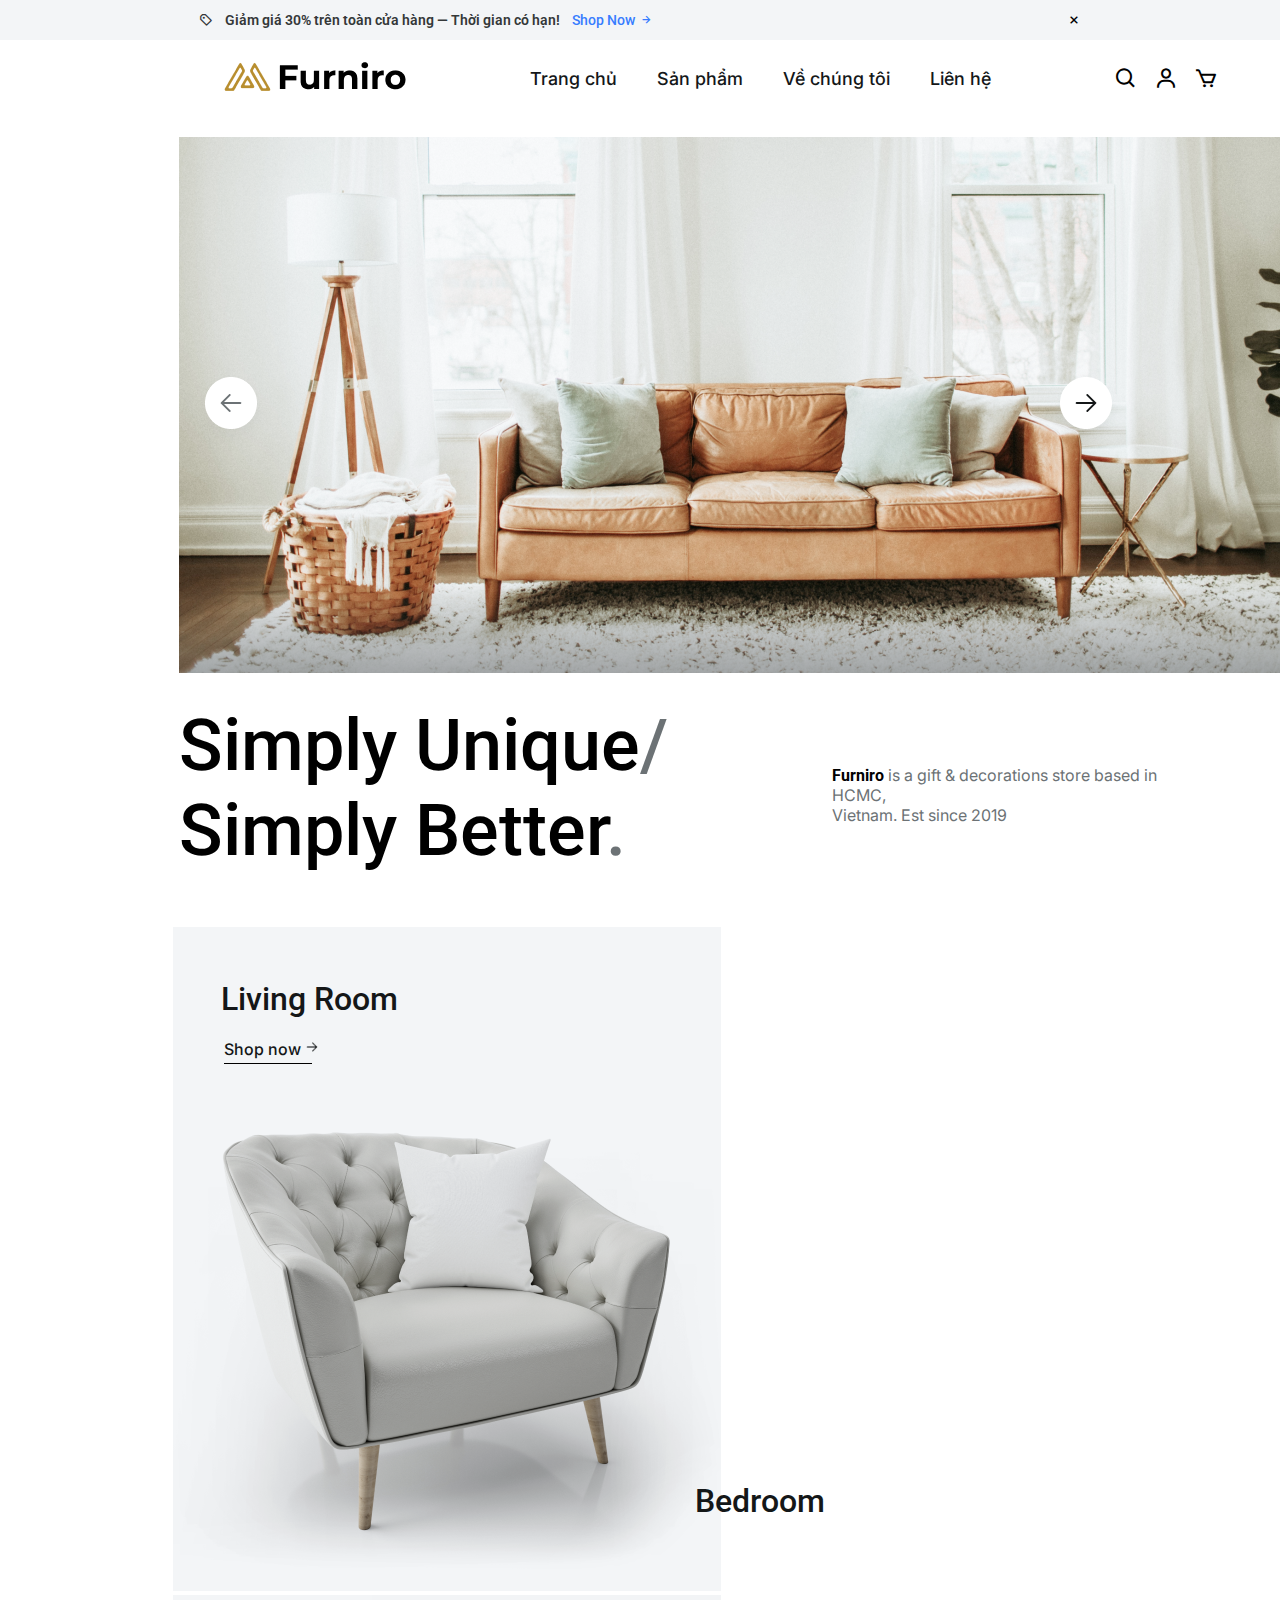
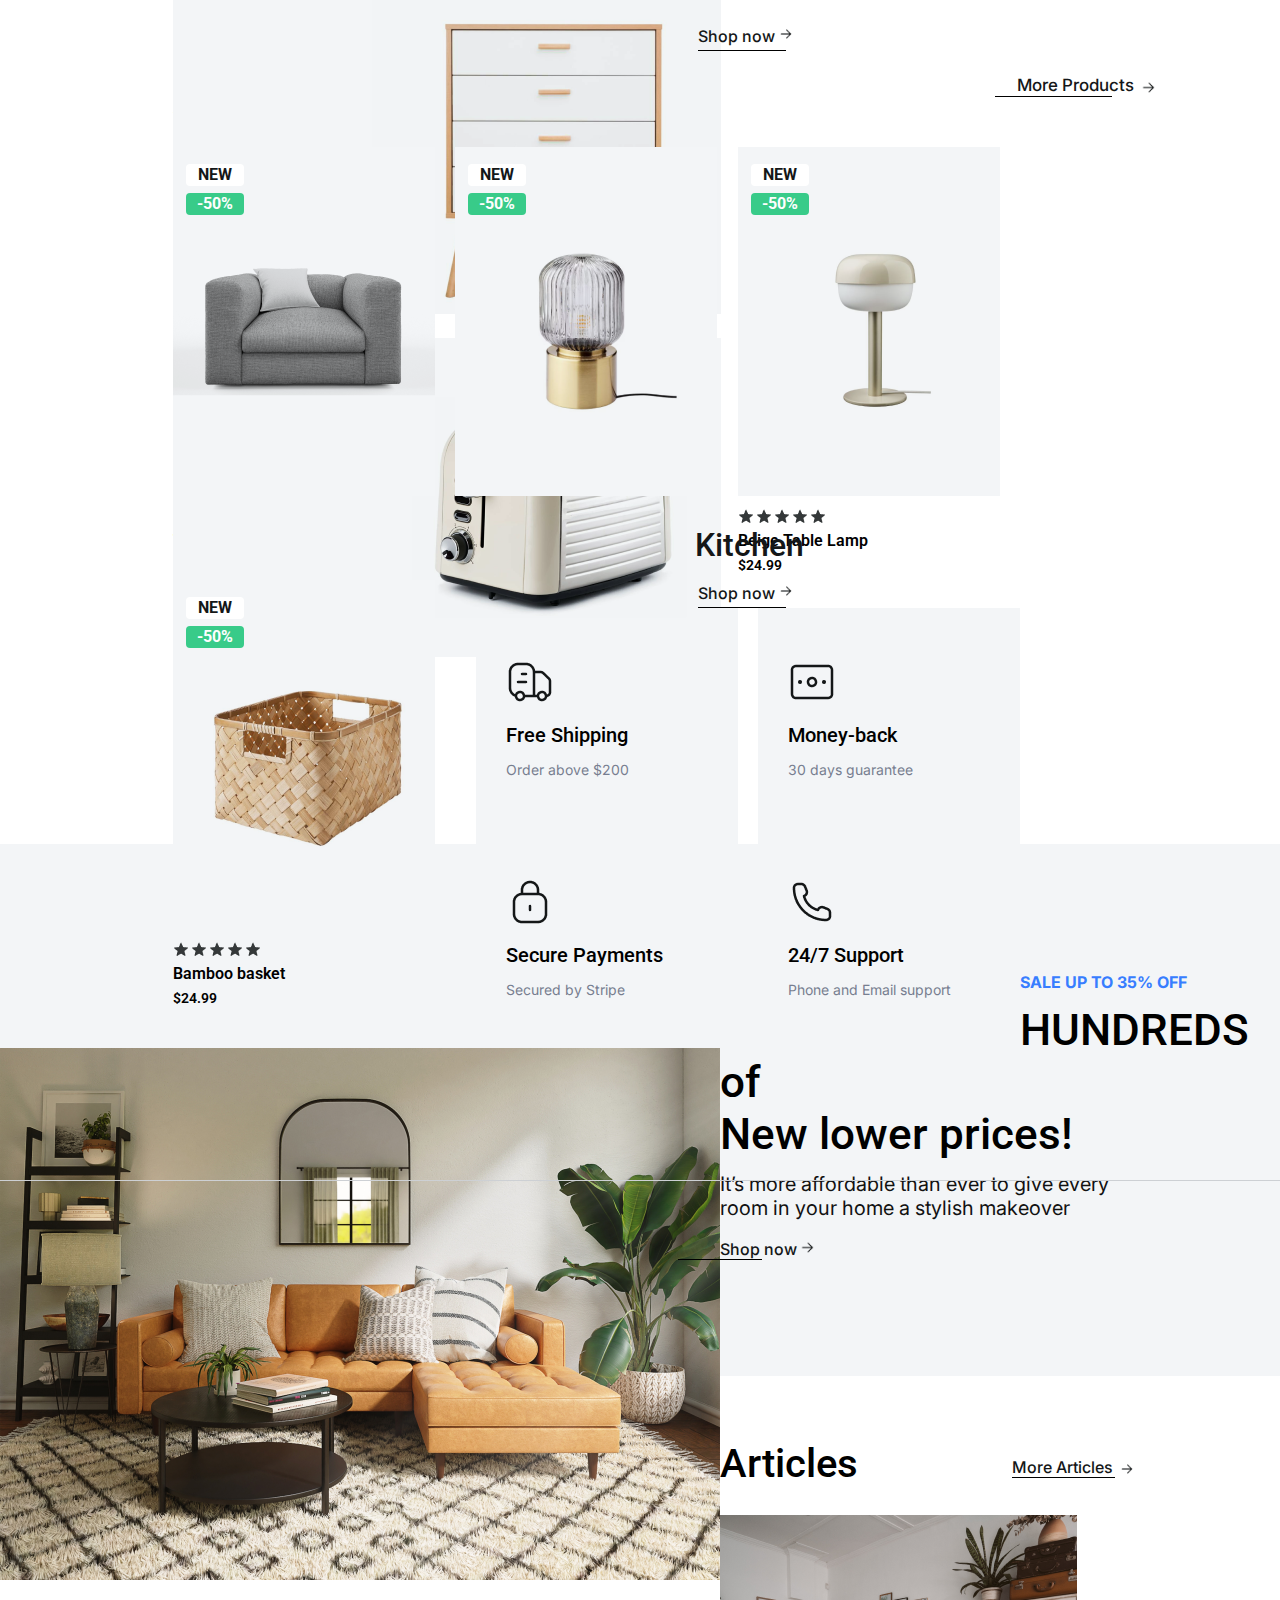
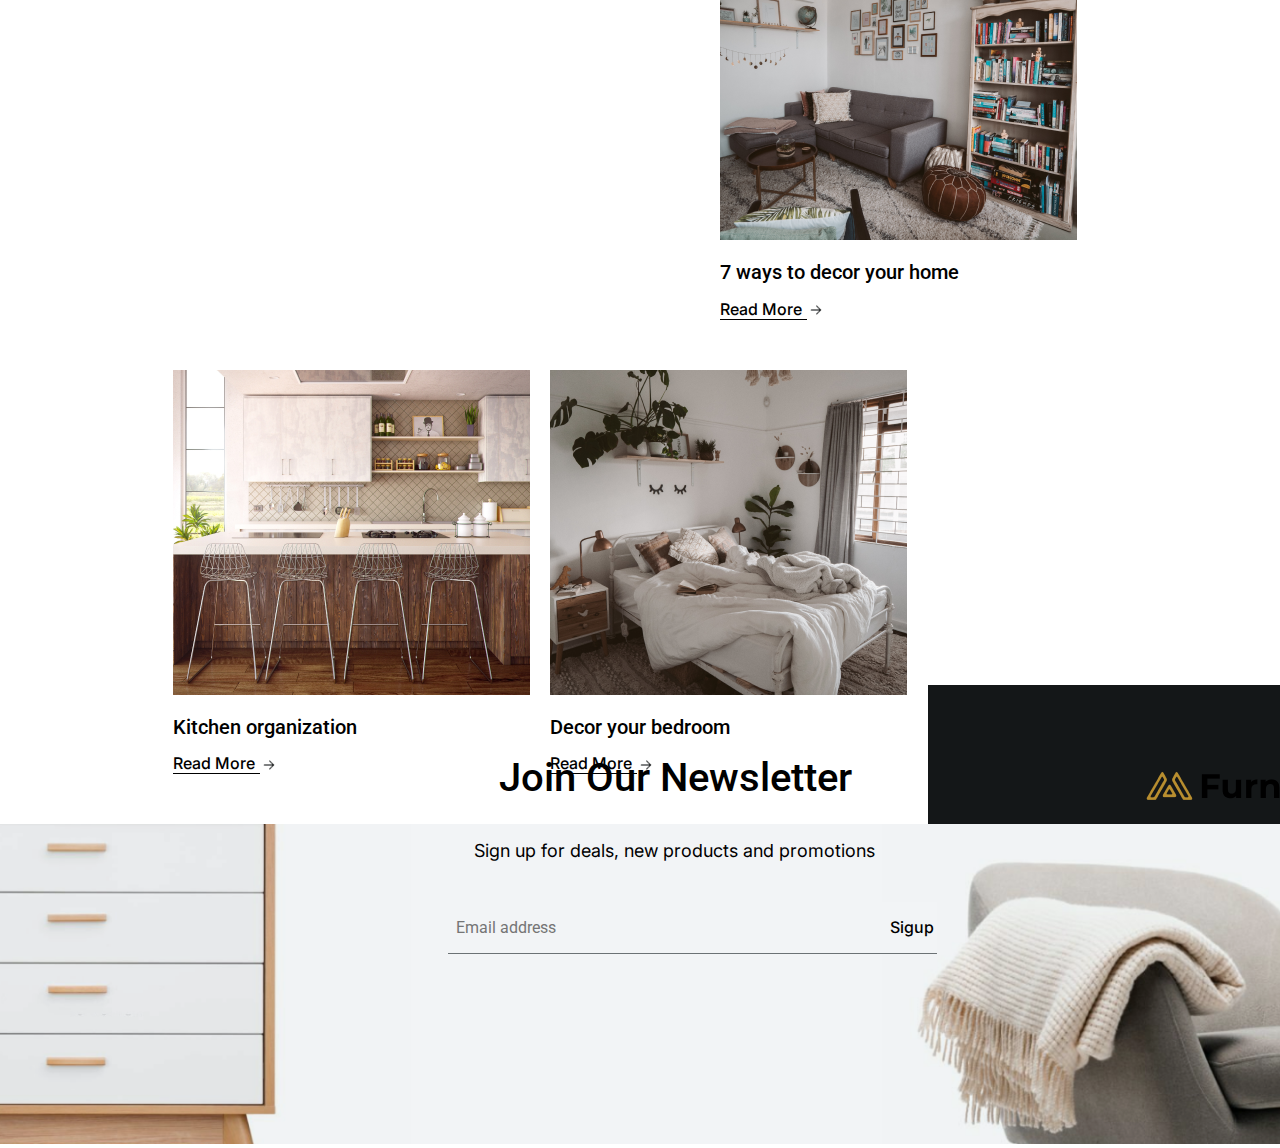
<file: index.html>
<!DOCTYPE html>
<html lang="en">
    <head>
        <meta charset="UTF-8" />
        <meta name="viewport" content="width=device-width, initial-scale=1.0" />
        <link rel="stylesheet" href="css/style.css" />
        <link href="https://unpkg.com/boxicons@2.1.4/css/boxicons.min.css" rel="stylesheet" />
        <title>Trang chủ</title>
    </head>
    <body>
        <header>
            <div class="notification-bar">
                <div class="content">
                    <i class="bx bx-purchase-tag-alt"></i>
                    <span>Giảm giá 30% trên toàn cửa hàng — Thời gian có hạn!</span>
                    <div class="shop-now">
                        <span>Shop Now</span>
                        <i class="bx bx-right-arrow-alt"></i>
                    </div>
                </div>
                <i class="bx bx-x"></i>
            </div>
            <div class="header">
                <div class="logo">
                    <img src="img/logo.png" alt="Đây là Logo" />
                </div>
                <div class="nav">
                    <ul>
                        <li><a href="#">Trang chủ</a></li>
                        <li><a href="#">Sản phẩm</a></li>
                        <li><a href="#">Về chúng tôi</a></li>
                        <li><a href="#">Liên hệ</a></li>
                    </ul>
                </div>
                <div class="items-icon">
                    <i class="bx bx-search"></i>
                    <i class="bx bx-user"></i>
                    <i class="bx bx-cart"></i>
                </div>
            </div>
        </header>
        <div class="banner">
          <div class="banner-img">
            <img src="img/banner/banner.png" alt="">
          </div>
          <div class="banner-icon">
            <img class="i1" src="img/icon/left.png" alt="">
            <img class="i2" src="img/icon/right.png" alt="">
          </div>
        </div>
        <div class="title">
            <div class="title-content">
                <h1>Simply Unique<span style="color: #6C7275;">/</span><br>Simply Better<span style="color: #6C7275;">.</span></h1>
                <p> <strong style="color: black;">Furniro</strong> is a gift & decorations store based in HCMC, <br> Vietnam. Est since 2019</p>
            </div>
        </div>
        <div class="content"> 
        <div class="row">
            <div class="row-content-one">
                <img style="width: 548px;height: 664px;" src="img/product/anh1.png" alt="">
                <h1>Living Room</h1>
                <a href="#">
                    <div class="text">
                
                        <span>Shop now</span>
                        <img src="img/icon/iconmuiten.png" alt="">
                    
                    </div>
                </a>
            </div>
    
            <div class="row-content-two">
                <img src="img/product/anh2.png" alt="">
                <h1>Bedroom</h1>
                <a href="#">
                    <div class="text">
                        <span>Shop now</span>
                        <img src="img/icon/iconmuiten.png" alt="">
                    </div>
                </a>
            </div>
    
            <div class="row-content-three">
                <img src="img/product/anh3.png" alt="">
                <h1>Kitchen</h1>
                <a href="#">
                    <div class="text">
                        <span>Shop now</span>
                        <img src="img/icon/iconmuiten.png" alt="">
                    </div>
                </a>
            </div>
        </div>
    
        <div class="headline">
            <h1>New<br>Arrivals</h1>
            <a href="#">
                <div class="text">
                    <span>More Products</span>
                    <img src="img/icon/iconmuiten.png" alt="">
                </div>
            </a>
        </div>
    
        <div class="row-product">
            <div class="row-product-content">
                <div class="img-product">
                <a href="#"><img src="img/product/p1 (2).png" alt=""></a>
                <div class="new">
                    <p>NEW</p>
                </div>
                <div class="sale">
                    <p>-50%</p>
                </div>
            </div>
                <img class="star" src="img/icon/star.png" alt="">
                <h5>Table Lamp</h5>
                <div class="money">
                    <span class="m1">$199.00</span>
                    <span class="m2">$400.00</span>
                </div>
            </div>
    
            <div class="row-product-content">
                <div class="img-product">
                <a href="#"><img src="img/product/p2.png" alt=""></a>
                <div class="new">
                    <p>NEW</p>
                </div>
                <div class="sale">
                    <p>-50%</p>
                </div>
            </div>
                <img class="star" src="img/icon/star.png" alt="">
                <h5>Table Lamp</h5>
                <div class="money">
                    <span class="m1">$199.00</span>
                    <span class="m2">$400.00</span>
                </div>
            </div>
            
            <div class="row-product-content">
                <div class="img-product">
                <a href="#"><img src="img/product/p3.png" alt=""></a>
                <div class="new">
                    <p>NEW</p>
                </div>
                <div class="sale">
                    <p>-50%</p>
                </div>
            </div>
                <img class="star" src="img/icon/star.png" alt="">
                <h5>Beige Table Lamp</h5>
                <div class="money">
                    <span class="m1">$24.99</span>
                   
                </div>
            </div>
    
            <div class="row-product-content">
                <div class="img-product">
                <a href="#"><img src="img/product/p4.png" alt=""></a>
                <div class="new">
                    <p>NEW</p>
                </div>
                <div class="sale">
                    <p>-50%</p>
                </div>
            </div>
                <img class="star" src="img/icon/star.png" alt="">
                <h5>Bamboo basket</h5>
                <div class="money">
                    <span class="m1">$24.99</span>
                   
                </div>
            </div>
        </div>
        <div class="endow">
            <div class="endow-content">
                <img src="img/icon/ship.png" alt="">
                <h5>Free Shipping</h5>
                <p>Order above $200</p>
            </div>
            <div class="endow-content">
                <img src="img/icon/money.png" alt="">
                <h5>Money-back</h5>
                <p>30 days guarantee</p>
            </div>
            <div class="endow-content">
                <img src="img/icon/lock 01.png" alt="">
                <h5>Secure Payments</h5>
                <p>Secured by Stripe</p>
            </div>
            <div class="endow-content">
                <img src="img/icon/call.png" alt="">
                <h5>24/7 Support</h5>
                <p>Phone and Email support</p>
            </div>
        </div>
        <div class="sale-product">
            <img src="img/product/f1.png" alt="">
            <div class="sale-product-content">
                <h5>SALE UP TO 35% OFF</h5>
                <h1>HUNDREDS of<br>New lower prices!</h1>
                <p>It’s more affordable than ever to give every <br>
                     room in your home a stylish makeover</p>
                     <a href="#">
                        <div class="text">
                            <span>Shop now</span>
                            <img src="img/icon/iconmuiten.png" alt="">
                        </div>
                    </a>     
            </div>
        </div>
        <div class="headline-footer">
            <h1>Articles</h1>
            <a href="#">
                <div class="text">
                    <span>More Articles</span>
                    <img src="img/icon/iconmuiten.png" alt="">
                </div>
            </a>
        </div>
        <div class="design">
            <div class="design-content">
                <img src="img/product/d1.png" alt="">
                <h3>7 ways to decor your home</h3>
                <div class="text">
                    <span>Read More</span>
                    <img src="img/icon/iconmuiten.png" alt="">
                </div>
            </div>
            <div class="design-content">
                <img src="img/product/d2.png" alt="">
                <h3>Kitchen organization</h3>
                <div class="text">
                    <span>Read More</span>
                    <img src="img/icon/iconmuiten.png" alt="">
                </div>
            </div>
            <div class="design-content">
                <img src="img/product/d3.png" alt="">
                <h3>Decor your bedroom</h3>
                <div class="text">
                    <span>Read More</span>
                    <img src="img/icon/iconmuiten.png" alt="">
                </div>
            </div>
        </div>
        <div class="contact">
            <div class="contact-content">
                <img src="img/banner/banner-footer.png" alt="">
                <h1>Join Our Newsletter</h1>
                <p>Sign up for deals, new products and promotions</p>
                <form action="" method="post">
                    <input  class="p1" type="text" name="" id="" placeholder="Email address">
                    <input class="p2" type="submit" value="Sigup">
                </form>
            </div>
        </div>
        </div>
       
        <footer>
            <div class="footer-contents">
                <div class="content-1">
                    <div class="logo">
                        <img src="./img/logo.png" alt="" />
                    </div>
                    <span>|</span>
                    <div class="slogan">
                        <span>Gift & Decoration Store</span>
                    </div>
                </div>
                <div class="content-2">
                    <div class="nav">
                        <ul>
                            <li><a href="#">Trang chủ</a></li>
                            <li><a href="#">Sản phẩm</a></li>
                            <li><a href="#">Bài viết</a></li>
                            <li><a href="#">Về chúng tôi</a></li>
                            <li><a href="#">Liên hệ</a></li>
                        </ul>
                    </div>
                </div>
            </div>
            <div class="footer-btnbar">
                <div class="copyright">
                    <p>Copyright © 2023 3legant. All rights reserved</p>
                    <a href="#">Chính sách bảo mật</a>
                    <a href="#">Điều khoản sử dụng</a>
                </div>
                <div class="social-icon">
                    <i class='bx bxl-facebook' ></i>
                    <i class='bx bxl-instagram' ></i>
                    <i class='bx bxl-youtube' ></i>
                </div>
            </div>
        </footer>
    </body>
</html>
</file>
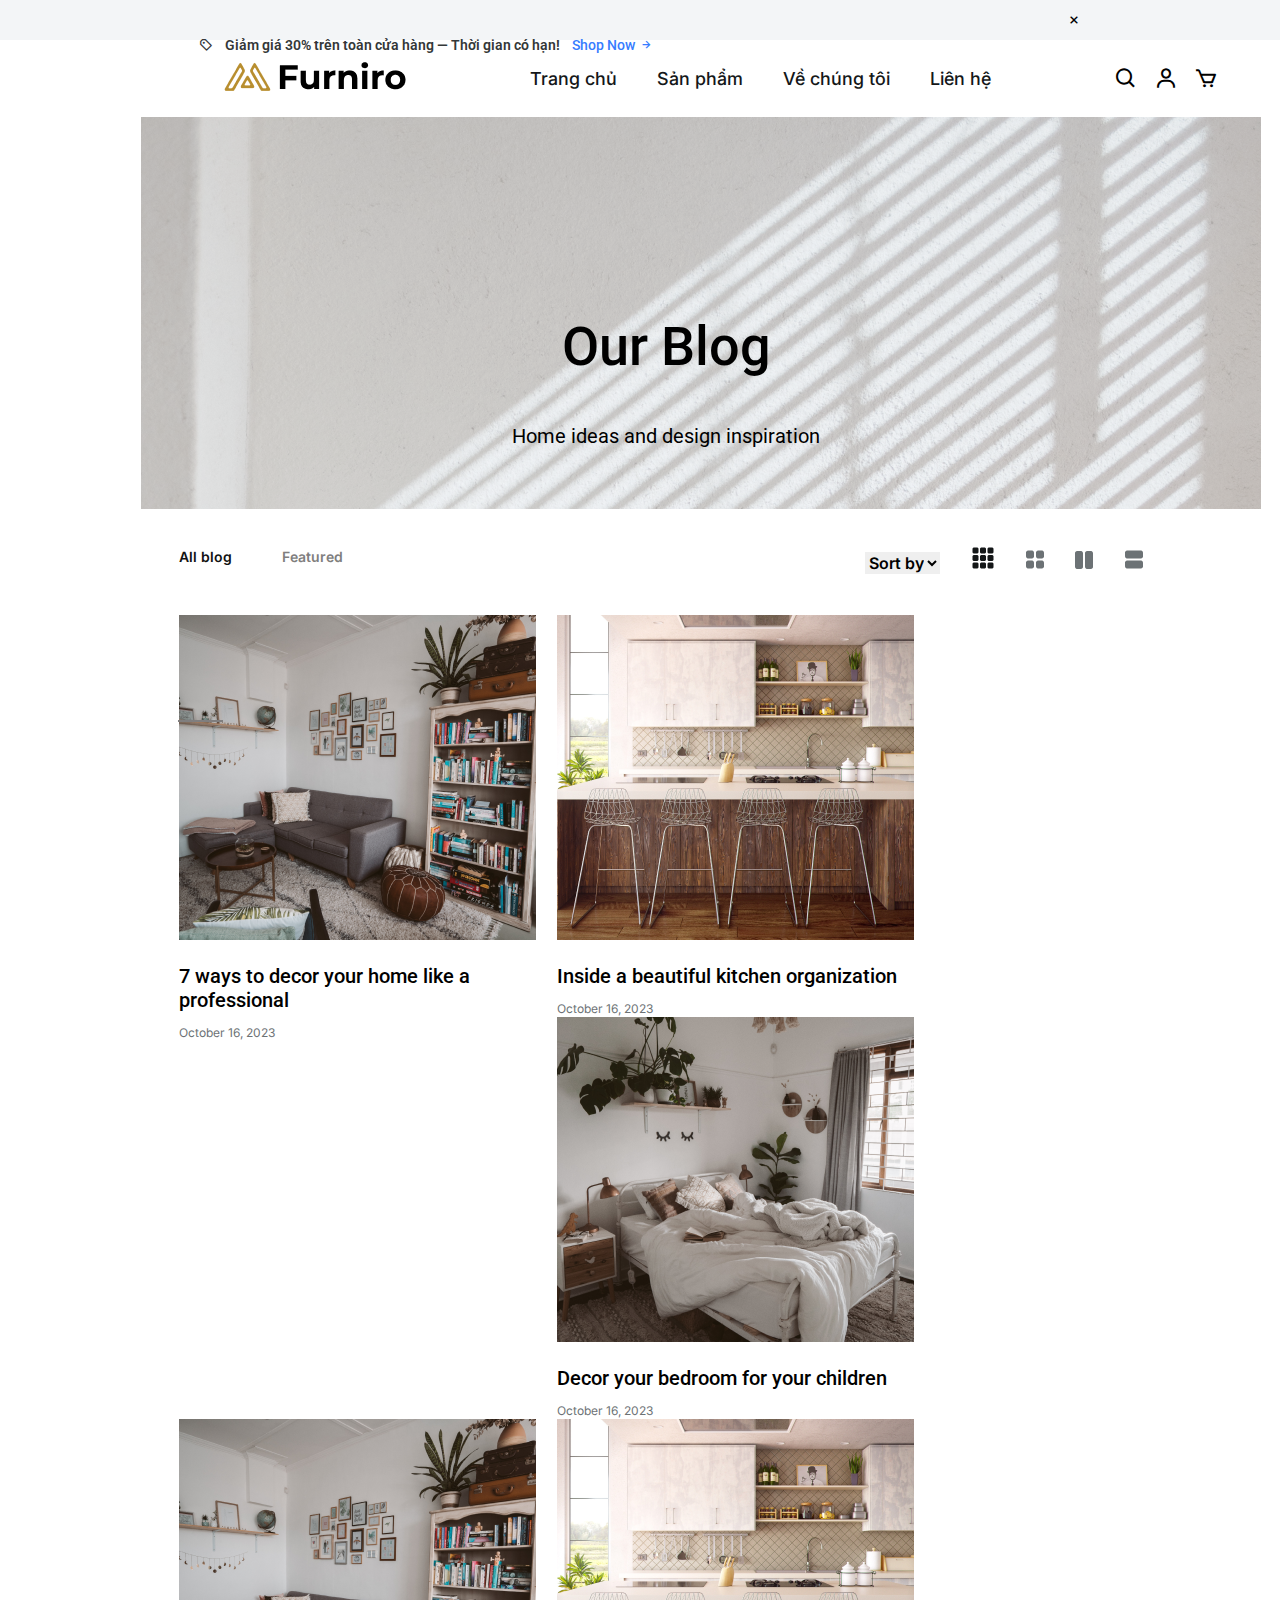
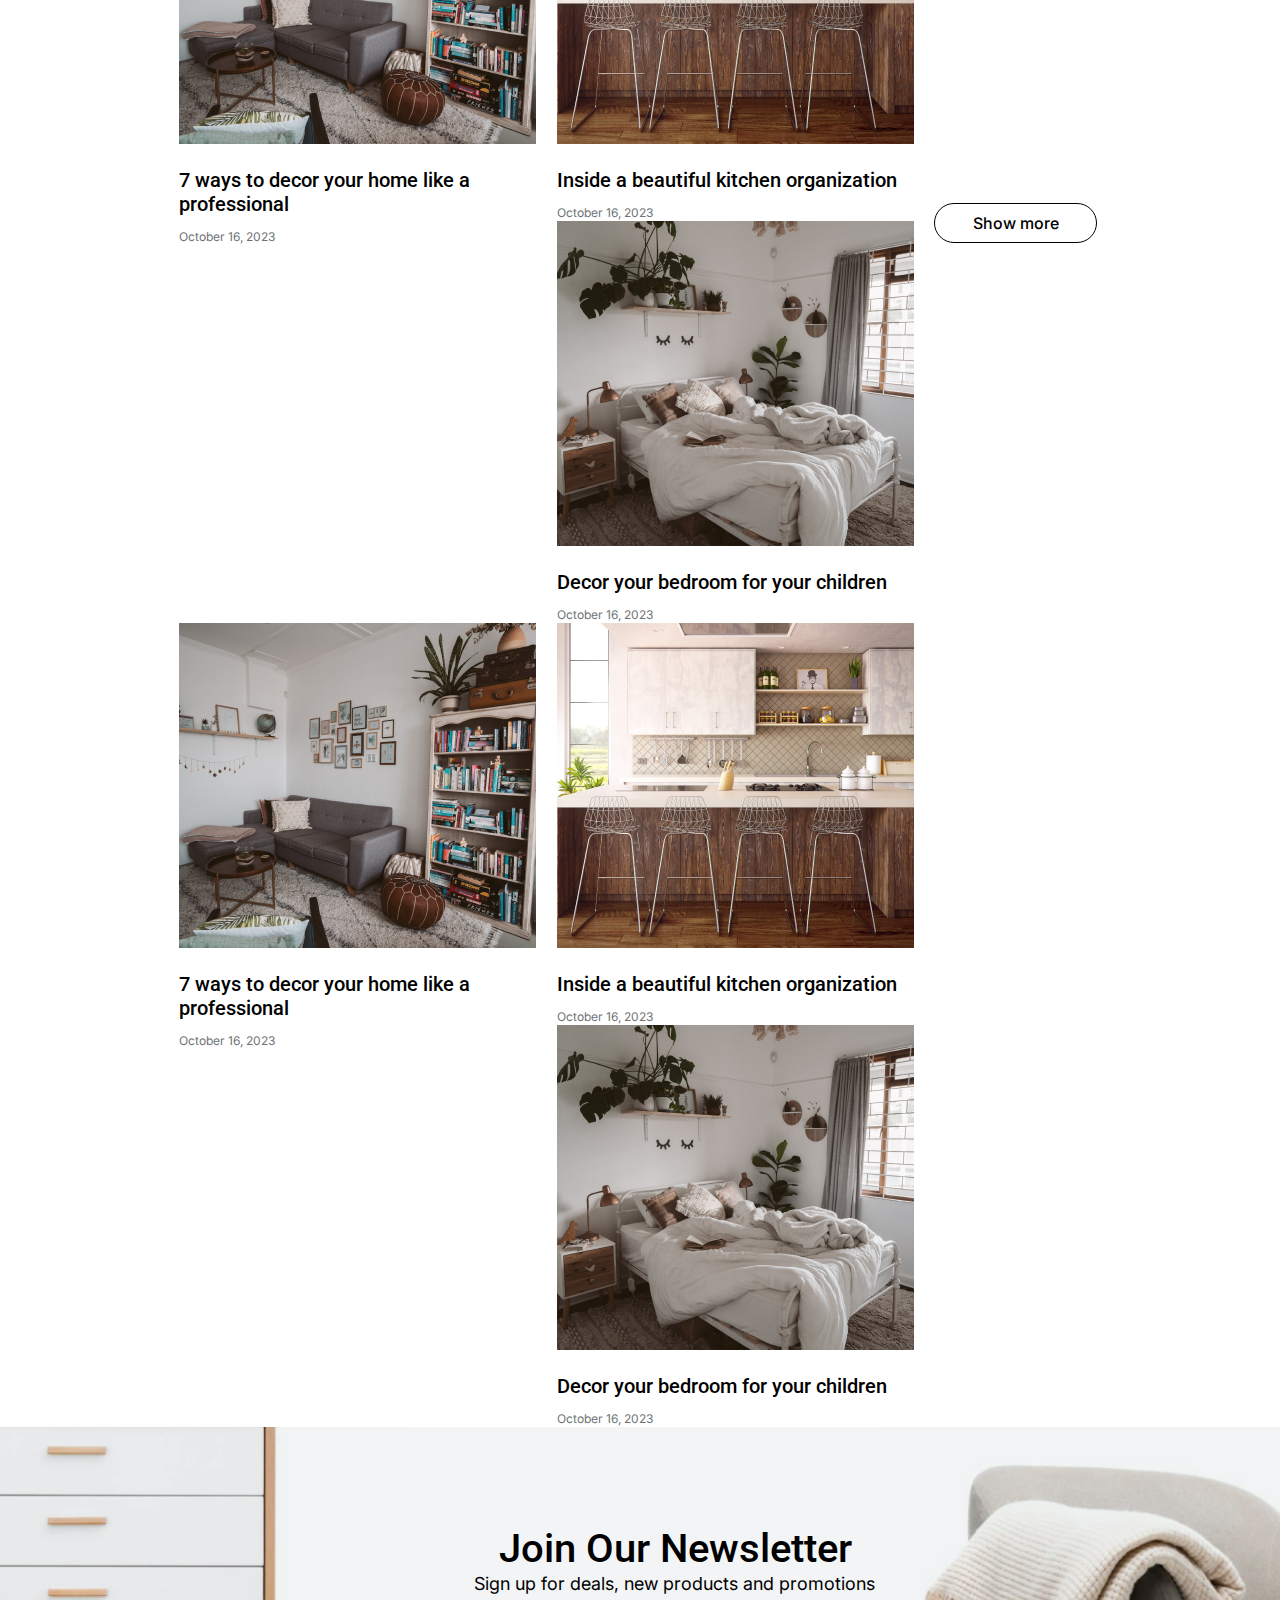
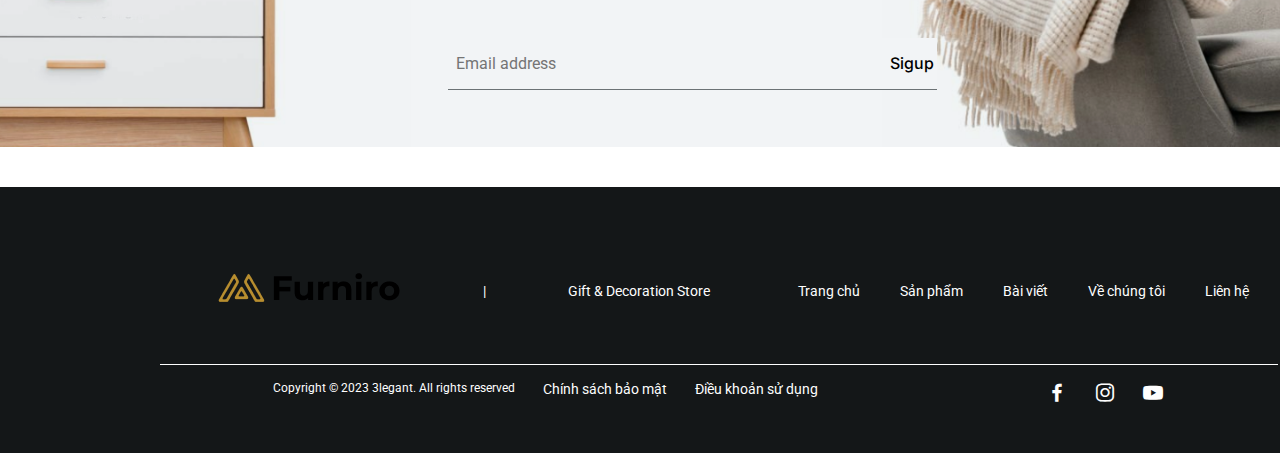
<file: blog.html>
<!DOCTYPE html>
<html lang="en">
    <head>
        <meta charset="UTF-8" />
        <meta name="viewport" content="width=device-width, initial-scale=1.0" />
        <link rel="stylesheet" href="css/blog.css" />
        <link href="https://unpkg.com/boxicons@2.1.4/css/boxicons.min.css" rel="stylesheet" />
        <title>Trang chủ</title>
    </head>
    <body>
        <header>
            <div class="notification-bar">
                <div class="content">
                    <i class="bx bx-purchase-tag-alt"></i>
                    <span>Giảm giá 30% trên toàn cửa hàng — Thời gian có hạn!</span>
                    <div class="shop-now">
                        <span>Shop Now</span>
                        <i class="bx bx-right-arrow-alt"></i>
                    </div>
                </div>
                <i class="bx bx-x"></i>
            </div>
            <div class="header">
                <div class="logo">
                    <img src="img/logo.png" alt="Đây là Logo" />
                </div>
                <div class="nav">
                    <ul>
                        <li><a href="#">Trang chủ</a></li>
                        <li><a href="#">Sản phẩm</a></li>
                        <li><a href="#">Về chúng tôi</a></li>
                        <li><a href="#">Liên hệ</a></li>
                    </ul>
                </div>
                <div class="items-icon">
                    <i class="bx bx-search"></i>
                    <i class="bx bx-user"></i>
                    <i class="bx bx-cart"></i>
                </div>
            </div>
        </header>
        <div class="banner">
            <img src="img/banner/banner-blog.png" alt="">
            <div class="banner-content">
                <h1>Our Blog</h1>
                <span>Home ideas and design inspiration</span>
            </div>
        </div>
        <div class="blog">
                <div class="blog-title">
                    <div class="left">
                        <a class="a1" href="">All blog</a>
                        <a class="a2" href="">Featured</a>
                    </div>
                </div>
                <div class="blog-title-content">
                    <select name="" id="">|
                        <option value="">Sort by</option>
                    </select>
                   
                        <img src="img/icon/i1.png" alt="">
                        <img src="img/icon/i2.png" alt="">
                        <img src="img/icon/i3.png" alt="">
                        <img src="img/icon/i4.png" alt="">
                </div>
               <div class="content">
                    <div class="content-blog">
                        <img src="img/product/d1.png" alt="">
                        <h3>7 ways to decor your home like a <br> professional</h3>
                        <span>October 16, 2023</span>
                    </div>
                    <div class="content-blog">
                        <img src="img/product/d2.png" alt="">
                        <h3>Inside a beautiful kitchen organization</h3>
                        <span>October 16, 2023</span>
                    </div>
                    <div class="content-blog">
                        <img src="img/product/d3.png" alt="">
                        <h3>Decor your bedroom for your children</h3>
                        <span>October 16, 2023</span>
                    </div>
               </div>
               <div class="content-two">
                <div class="content-blog">
                    <img src="img/product/d1.png" alt="">
                    <h3>7 ways to decor your home like a <br> professional</h3>
                    <span>October 16, 2023</span>
                </div>
                <div class="content-blog">
                    <img src="img/product/d2.png" alt="">
                    <h3>Inside a beautiful kitchen organization</h3>
                    <span>October 16, 2023</span>
                </div>
                <div class="content-blog">
                    <img src="img/product/d3.png" alt="">
                    <h3>Decor your bedroom for your children</h3>
                    <span>October 16, 2023</span>
                </div>
           </div>
           <div class="content-three">
            <div class="content-blog">
                <img src="img/product/d1.png" alt="">
                <h3>7 ways to decor your home like a <br> professional</h3>
                <span>October 16, 2023</span>
            </div>
            <div class="content-blog">
                <img src="img/product/d2.png" alt="">
                <h3>Inside a beautiful kitchen organization</h3>
                <span>October 16, 2023</span>
            </div>
            <div class="content-blog">
                <img src="img/product/d3.png" alt="">
                <h3>Decor your bedroom for your children</h3>
                <span>October 16, 2023</span>
            </div>
       </div>
       <div class="button">
        <input type="submit" name="" id="" value="Show more">
       </div>
        </div> 
        <div class="contact">
            <div class="contact-content">
                <img src="img/banner/banner-footer.png" alt="">
                <h1>Join Our Newsletter</h1>
                <p>Sign up for deals, new products and promotions</p>
                <form action="" method="post">
                    <input  class="p1" type="text" name="" id="" placeholder="Email address">
                    <input class="p2" type="submit" value="Sigup">
                </form>
            </div>
        </div>   
        <footer>
            <div class="footer-contents">
                <div class="content-1">
                    <div class="logo">
                        <img src="./img/logo.png" alt="" />
                    </div>
                    <span>|</span>
                    <div class="slogan">
                        <span>Gift & Decoration Store</span>
                    </div>
                </div>
                <div class="content-2">
                    <div class="nav">
                        <ul>
                            <li><a href="#">Trang chủ</a></li>
                            <li><a href="#">Sản phẩm</a></li>
                            <li><a href="#">Bài viết</a></li>
                            <li><a href="#">Về chúng tôi</a></li>
                            <li><a href="#">Liên hệ</a></li>
                        </ul>
                    </div>
                </div>
            </div>
            <div class="footer-btnbar">
                <div class="copyright">
                    <p>Copyright © 2023 3legant. All rights reserved</p>
                    <a href="#">Chính sách bảo mật</a>
                    <a href="#">Điều khoản sử dụng</a>
                </div>
                <div class="social-icon">
                    <i class='bx bxl-facebook' ></i>
                    <i class='bx bxl-instagram' ></i>
                    <i class='bx bxl-youtube' ></i>
                </div>
            </div>
        </footer>
    </body>
</html>
</file>
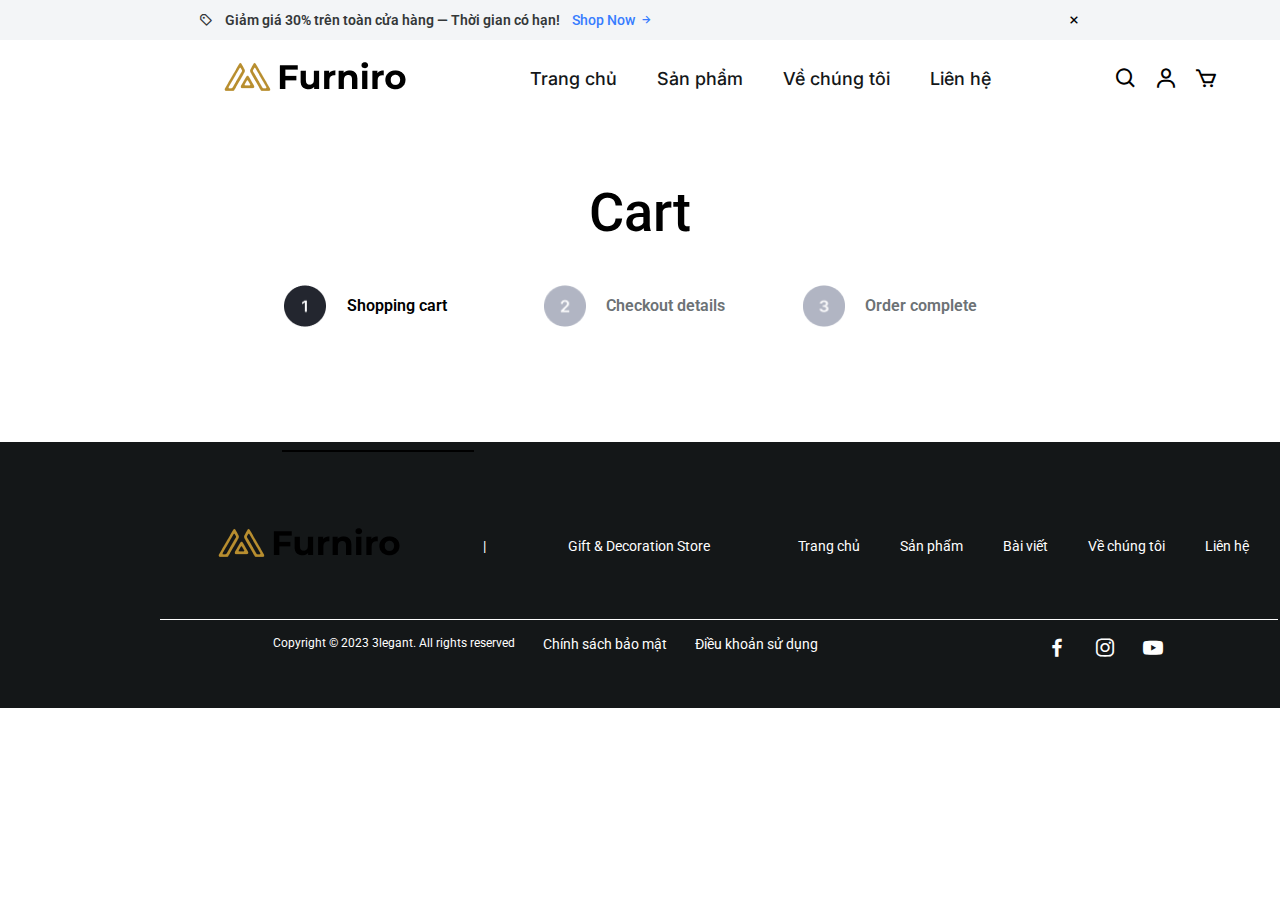
<file: cart.html>
<!DOCTYPE html>
<html lang="en">
    <head>
        <meta charset="UTF-8" />
        <meta name="viewport" content="width=device-width, initial-scale=1.0" />
        <link rel="stylesheet" href="css/cart.css" />
        <link href="https://unpkg.com/boxicons@2.1.4/css/boxicons.min.css" rel="stylesheet" />
        <title>Giỏ hàng</title>
    </head>
    <body>
        <header>
            <div class="notification-bar">
                <div class="content">
                    <i class="bx bx-purchase-tag-alt"></i>
                    <span>Giảm giá 30% trên toàn cửa hàng — Thời gian có hạn!</span>
                    <div class="shop-now">
                        <span>Shop Now</span>
                        <i class="bx bx-right-arrow-alt"></i>
                    </div>
                </div>
                <i class="bx bx-x"></i>
            </div>
            <div class="header">
                <div class="logo">
                    <img src="img/logo.png" alt="Đây là Logo" />
                </div>
                <div class="nav">
                    <ul>
                        <li><a href="#">Trang chủ</a></li>
                        <li><a href="#">Sản phẩm</a></li>
                        <li><a href="#">Về chúng tôi</a></li>
                        <li><a href="#">Liên hệ</a></li>
                    </ul>
                </div>
                <div class="items-icon">
                    <i class="bx bx-search"></i>
                    <i class="bx bx-user"></i>
                    <i class="bx bx-cart"></i>
                </div>
            </div>
        </header>

      <div class="cart-shop">
        <div class="cart-title">
            <h1>Cart</h1>
            <div class="cart-step">
                <div class="step">
                    <img src="img/icon/Frame 73.png" alt="">
                    <span>Shopping cart</span>
                </div>
                <div id="step2" class="step step2">
                    <img src="img/icon/Frame 73 (1).png" alt="">
                    <span>Checkout details</span>
                </div>
                <div id="step3" class="step step2">
                    <img src="img/icon/Frame 73 (2).png" alt="">
                    <span>Order complete</span>
                </div>
            </div>
        </div>
      </div>
       <div class="cart-content">
        <div class="cart-left">

        </div>

        <div class="cart-right">
            
        </div>
       </div>
        <footer>
            <div class="footer-contents">
                <div class="content-1">
                    <div class="logo">
                        <img src="./img/logo.png" alt="" />
                    </div>
                    <span>|</span>
                    <div class="slogan">
                        <span>Gift & Decoration Store</span>
                    </div>
                </div>
                <div class="content-2">
                    <div class="nav">
                        <ul>
                            <li><a href="#">Trang chủ</a></li>
                            <li><a href="#">Sản phẩm</a></li>
                            <li><a href="#">Bài viết</a></li>
                            <li><a href="#">Về chúng tôi</a></li>
                            <li><a href="#">Liên hệ</a></li>
                        </ul>
                    </div>
                </div>
            </div>
            <div class="footer-btnbar">
                <div class="copyright">
                    <p>Copyright © 2023 3legant. All rights reserved</p>
                    <a href="#">Chính sách bảo mật</a>
                    <a href="#">Điều khoản sử dụng</a>
                </div>
                <div class="social-icon">
                    <i class='bx bxl-facebook' ></i>
                    <i class='bx bxl-instagram' ></i>
                    <i class='bx bxl-youtube' ></i>
                </div>
            </div>
        </footer>
    </body>
</html>
</file>
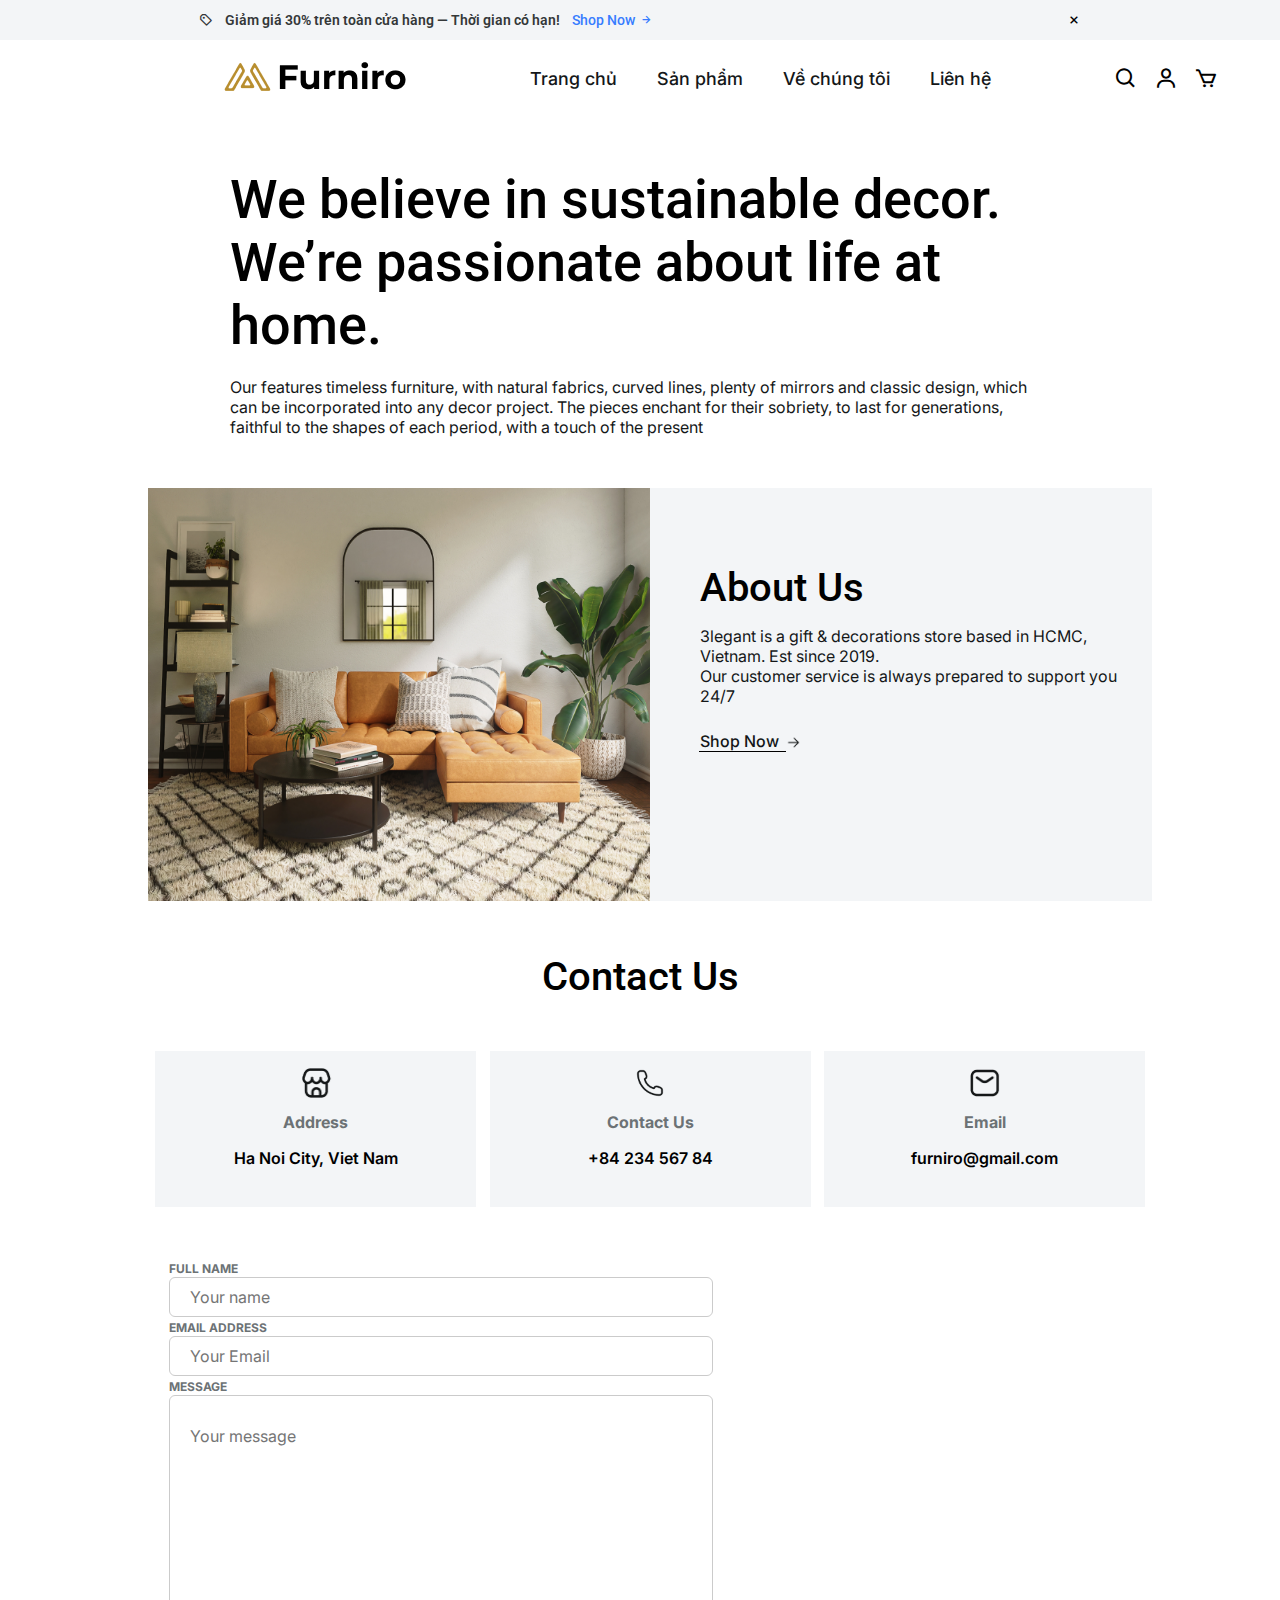
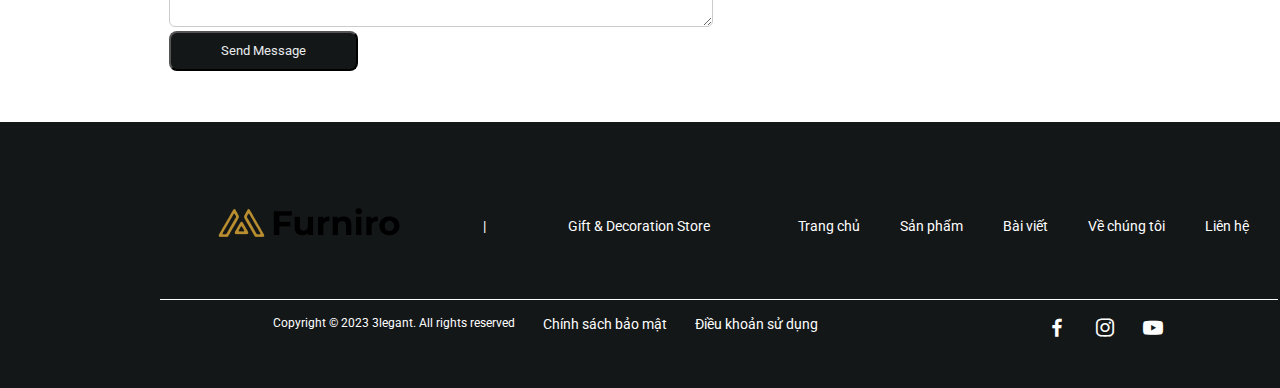
<file: contact.html>
<!DOCTYPE html>
<html lang="en">
    <head>
        <meta charset="UTF-8" />
        <meta name="viewport" content="width=device-width, initial-scale=1.0" />
        <link rel="stylesheet" href="css/contact.css" />
        <link href="https://unpkg.com/boxicons@2.1.4/css/boxicons.min.css" rel="stylesheet" />
        <title>Trang chủ</title>
    </head>
    <body>
        <header>
            <div class="notification-bar">
                <div class="content">
                    <i class="bx bx-purchase-tag-alt"></i>
                    <span>Giảm giá 30% trên toàn cửa hàng — Thời gian có hạn!</span>
                    <div class="shop-now">
                        <span>Shop Now</span>
                        <i class="bx bx-right-arrow-alt"></i>
                    </div>
                </div>
                <i class="bx bx-x"></i>
            </div>
            <div class="header">
                <div class="logo">
                    <img src="img/logo.png" alt="Đây là Logo" />
                </div>
                <div class="nav">
                    <ul>
                        <li><a href="#">Trang chủ</a></li>
                        <li><a href="#">Sản phẩm</a></li>
                        <li><a href="#">Về chúng tôi</a></li>
                        <li><a href="#">Liên hệ</a></li>
                    </ul>
                </div>
                <div class="items-icon">
                    <i class="bx bx-search"></i>
                    <i class="bx bx-user"></i>
                    <i class="bx bx-cart"></i>
                </div>
            </div>
        </header>
            <div class="contact">
                <div class="contact-title">
                    <h1>We believe in sustainable decor. <br>
                         We’re passionate about life at <br> home.</h1>

                     <p>Our features timeless furniture, with
                         natural fabrics, curved lines, plenty of mirrors and classic design, which <br>
                          can be incorporated into any decor project. The pieces enchant for their sobriety, to last for generations, <br>
                          faithful to the shapes of each period, with a touch of the present</p>    
                </div>
                <div class="contact-product">
                    <div class="img">
                        <img  src="img/product/f1.png" alt="">
                    </div>
                    <div class="content">
                        <h1>About Us</h1>
                        <p>3legant is a gift & decorations store based in HCMC, <br>
                             Vietnam. Est since 2019. <br>
                            Our customer service is always prepared to support you <br>
                             24/7</p>
                        <div class="text">
                            <a href="#">
                            <span> Shop Now </span>
                            <img src="img/icon/iconmuiten.png" alt="">
                            </a>
                        </div>
                    </div>
                </div>
                <div class="contact-us">
                    <h1>Contact Us</h1>
                    <div class="content">
                    <div class="contact-us-content">
                        <img src="img/icon/store 01.png" alt="">
                        <h5>Address</h5>
                        <span>Ha Noi City, 
                            Viet Nam</span>
                    </div>
                    <div class="contact-us-content">
                        <img src="img/icon/call.png" alt="">
                        <h5>Contact Us</h5>
                        <span>+84 234 567 84</span>
                    </div>
                    <div class="contact-us-content">
                        <img src="img/icon/mail.png" alt="">
                        <h5>Email</h5>
                        <span>furniro@gmail.com</span>
                    </div>
                </div>
                </div>
                <div class="contact-form">
                    <div class="form">
                        <form action="" method="get">
                            <label for="">FULL NAME</label><br>
                            <input class="i1" type="text" name="" id="" placeholder="Your name"><br>

                            <label for="">EMAIL ADDRESS</label><br>
                            <input class="i1" type="email" name="" id="" placeholder="Your Email"><br>

                            <label for="">MESSAGE</label><br>
                            <textarea name="" id="" cols="30" rows="10" placeholder="Your message"></textarea> <br>

                            <input class="i2" type="submit" name="" id="" value="Send Message">
                        </form>
                    </div>
                    <div class="map">
                        <iframe src="https://www.google.com/maps/embed?pb=!1m18!1m12!1m3!1d3723.8050743583894!2d105.73617257508124!3d21.04048408061183!2m3!1f0!2f0!3f0!3m2!1i1024!2i768!4f13.1!3m3!1m2!1s0x3135ab6b960c64f3%3A0xe299d1031f8a0a95!2zQ2FvIMSR4bqzbmcgRlBUIHBvbHl0ZWNobmlj!5e0!3m2!1svi!2s!4v1710492124374!5m2!1svi!2s" width="548" height="404" style="border:0;" allowfullscreen="" loading="lazy" referrerpolicy="no-referrer-when-downgrade"></iframe>
                    </div>
                </div>
            </div>
        <footer>
            <div class="footer-contents">
                <div class="content-1">
                    <div class="logo">
                        <img src="./img/logo.png" alt="" />
                    </div>
                    <span>|</span>
                    <div class="slogan">
                        <span>Gift & Decoration Store</span>
                    </div>
                </div>
                <div class="content-2">
                    <div class="nav">
                        <ul>
                            <li><a href="#">Trang chủ</a></li>
                            <li><a href="#">Sản phẩm</a></li>
                            <li><a href="#">Bài viết</a></li>
                            <li><a href="#">Về chúng tôi</a></li>
                            <li><a href="#">Liên hệ</a></li>
                        </ul>
                    </div>
                </div>
            </div>
            <div class="footer-btnbar">
                <div class="copyright">
                    <p>Copyright © 2023 3legant. All rights reserved</p>
                    <a href="#">Chính sách bảo mật</a>
                    <a href="#">Điều khoản sử dụng</a>
                </div>
                <div class="social-icon">
                    <i class='bx bxl-facebook' ></i>
                    <i class='bx bxl-instagram' ></i>
                    <i class='bx bxl-youtube' ></i>
                </div>
            </div>
        </footer>
    </body>
</html>
</file>
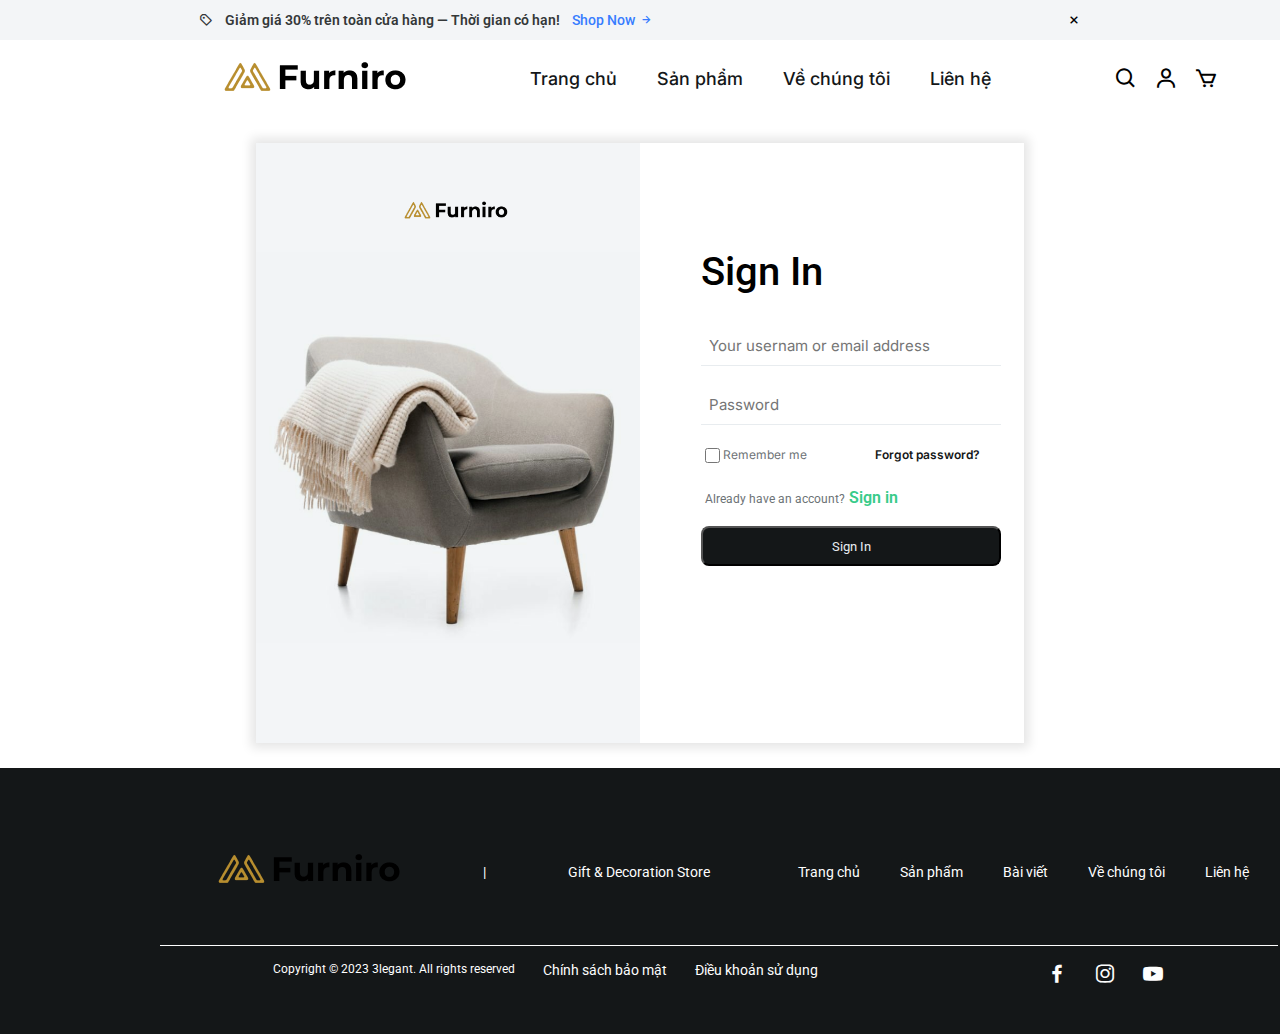
<file: login.html>
<!DOCTYPE html>
<html lang="en">
<head>
    <meta charset="UTF-8">
    <meta name="viewport" content="width=device-width, initial-scale=1.0">
    <title>Document</title>
    <link rel="stylesheet" href="css/login.css">
    <link href="https://unpkg.com/boxicons@2.1.4/css/boxicons.min.css" rel="stylesheet" />
</head>
<body>
    <header>
        <div class="notification-bar">
            <div class="content">
                <i class="bx bx-purchase-tag-alt"></i>
                <span>Giảm giá 30% trên toàn cửa hàng — Thời gian có hạn!</span>
                <div class="shop-now">
                    <span>Shop Now</span>
                    <i class="bx bx-right-arrow-alt"></i>
                </div>
            </div>
            <i class="bx bx-x"></i>
        </div>
        <div class="header">
            <div class="logo">
                <img src="img/logo.png" alt="Đây là Logo" />
            </div>
            <div class="nav">
                <ul>
                    <li><a href="#">Trang chủ</a></li>
                    <li><a href="#">Sản phẩm</a></li>
                    <li><a href="#">Về chúng tôi</a></li>
                    <li><a href="#">Liên hệ</a></li>
                </ul>
            </div>
            <div class="items-icon">
                <i class="bx bx-search"></i>
                <i class="bx bx-user"></i>
                <i class="bx bx-cart"></i>
            </div>
        </div>
    </header>

    <div class="login">
        <img src="img/banner/login.png" alt="">
        
        <div class="login-logo">
            <img src="img/logo.png" alt="">
        </div>
        <div class="login-form">
            <h1>Sign In</h1>
            <form action="" method="post">
                <input  class="i1" type="text" name="" id="p1" placeholder="Your usernam or email address"><Br></Br>
                <input class="i1" type="password" name="" id="p2" placeholder="Password"><Br></Br>

                <div class="login-m">
                    <input type="checkbox" name="" id=""><span>Remember me</span>
                    <a href="#">Forgot password?</a>
                </div><br>

                <div class="signin">
                    <span>Already have an account?</span>
                    <a href="#"> Sign in</a>
                </div><br>

                <input class="i2" type="submit" name="" id="p3" value="Sign In">
            </form>
        </div>
    </div>


    <footer>
        <div class="footer-contents">
            <div class="content-1">
                <div class="logo">
                    <img src="./img/logo.png" alt="" />
                </div>
                <span>|</span>
                <div class="slogan">
                    <span>Gift & Decoration Store</span>
                </div>
            </div>
            <div class="content-2">
                <div class="nav">
                    <ul>
                        <li><a href="#">Trang chủ</a></li>
                        <li><a href="#">Sản phẩm</a></li>
                        <li><a href="#">Bài viết</a></li>
                        <li><a href="#">Về chúng tôi</a></li>
                        <li><a href="#">Liên hệ</a></li>
                    </ul>
                </div>
            </div>
        </div>
        <div class="footer-btnbar">
            <div class="copyright">
                <p>Copyright © 2023 3legant. All rights reserved</p>
                <a href="#">Chính sách bảo mật</a>
                <a href="#">Điều khoản sử dụng</a>
            </div>
            <div class="social-icon">
                <i class='bx bxl-facebook' ></i>
                <i class='bx bxl-instagram' ></i>
                <i class='bx bxl-youtube' ></i>
            </div>
        </div>
    </footer>
</body>
</html>
</file>
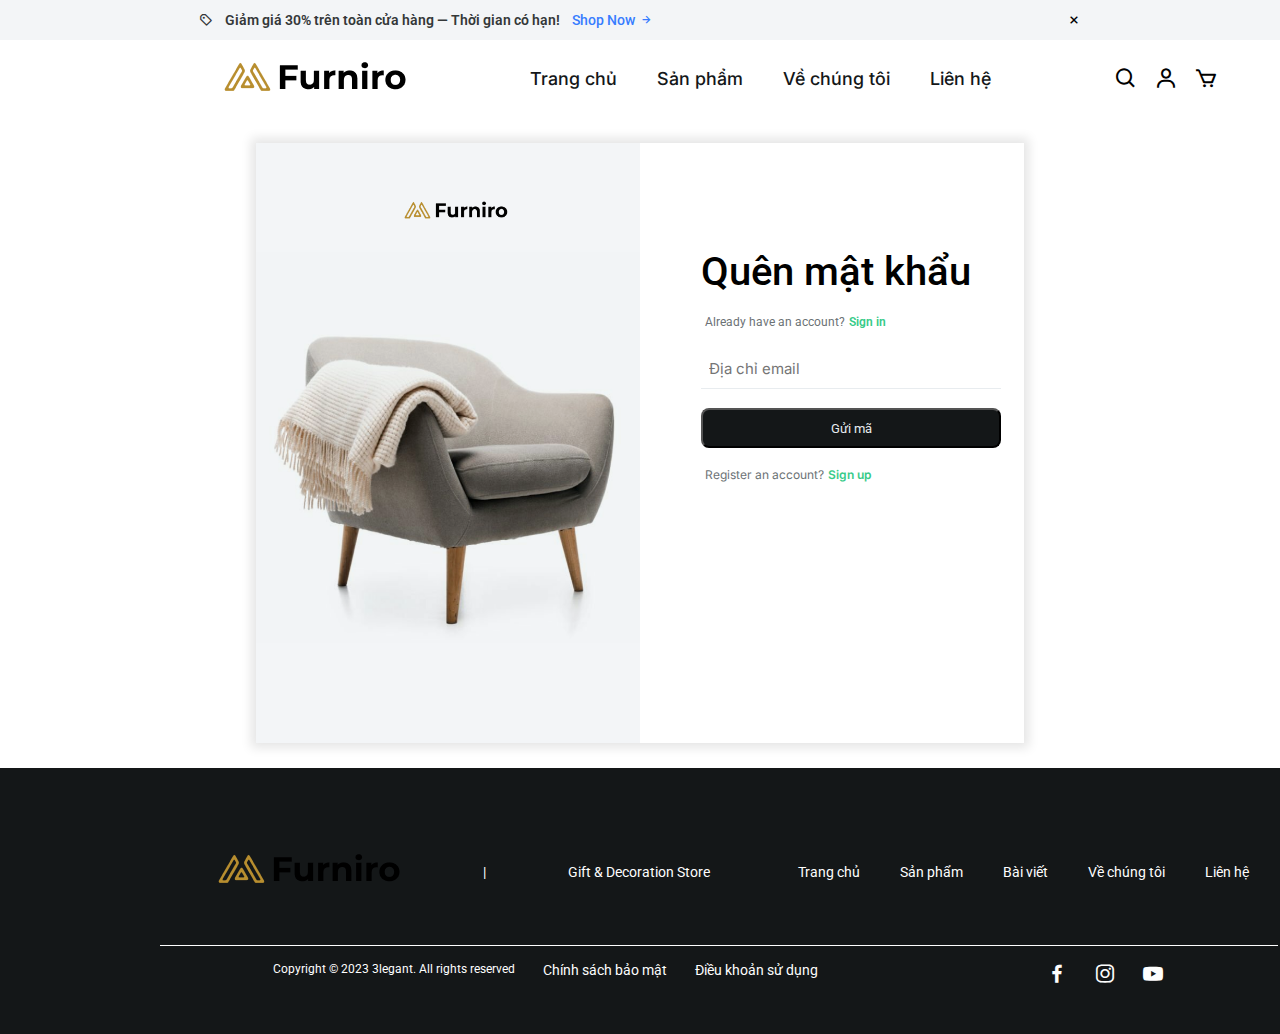
<file: resetpassword.html>
<!DOCTYPE html>
<html lang="en">
<head>
    <meta charset="UTF-8">
    <meta name="viewport" content="width=device-width, initial-scale=1.0">
    <title>Document</title>
    <link rel="stylesheet" href="css/password.css">
    <link href="https://unpkg.com/boxicons@2.1.4/css/boxicons.min.css" rel="stylesheet" />
</head>
<body>
    <header>
        <div class="notification-bar">
            <div class="content">
                <i class="bx bx-purchase-tag-alt"></i>
                <span>Giảm giá 30% trên toàn cửa hàng — Thời gian có hạn!</span>
                <div class="shop-now">
                    <span>Shop Now</span>
                    <i class="bx bx-right-arrow-alt"></i>
                </div>
            </div>
            <i class="bx bx-x"></i>
        </div>
        <div class="header">
            <div class="logo">
                <img src="img/logo.png" alt="Đây là Logo" />
            </div>
            <div class="nav">
                <ul>
                    <li><a href="#">Trang chủ</a></li>
                    <li><a href="#">Sản phẩm</a></li>
                    <li><a href="#">Về chúng tôi</a></li>
                    <li><a href="#">Liên hệ</a></li>
                </ul>
            </div>
            <div class="items-icon">
                <i class="bx bx-search"></i>
                <i class="bx bx-user"></i>
                <i class="bx bx-cart"></i>
            </div>
        </div>
    </header>

    <div class="password">
        <img src="img/banner/login.png" alt="">
        
        <div class="password-logo">
            <img src="img/logo.png" alt="">
        </div>
        <div class="password-form">
            <h1>Quên mật khẩu</h1>
            <form action="" method="post">
                <div class="signin">
                    <span>Already have an account?</span>
                    <a href="#"> Sign in</a>
                </div><br>
                <input  class="i1" type="email" name="" id="p1" placeholder="Địa chỉ email"><Br></Br>

                <input class="i2" type="submit" name="" id="p3" value="Gửi mã">
                <div class="password-m">
                    <span>Register an account?</span>
                     <a href="#">Sign up</a>
                 </div><br>
            </form>
        </div>
    </div>


    <footer>
        <div class="footer-contents">
            <div class="content-1">
                <div class="logo">
                    <img src="./img/logo.png" alt="" />
                </div>
                <span>|</span>
                <div class="slogan">
                    <span>Gift & Decoration Store</span>
                </div>
            </div>
            <div class="content-2">
                <div class="nav">
                    <ul>
                        <li><a href="#">Trang chủ</a></li>
                        <li><a href="#">Sản phẩm</a></li>
                        <li><a href="#">Bài viết</a></li>
                        <li><a href="#">Về chúng tôi</a></li>
                        <li><a href="#">Liên hệ</a></li>
                    </ul>
                </div>
            </div>
        </div>
        <div class="footer-btnbar">
            <div class="copyright">
                <p>Copyright © 2023 3legant. All rights reserved</p>
                <a href="#">Chính sách bảo mật</a>
                <a href="#">Điều khoản sử dụng</a>
            </div>
            <div class="social-icon">
                <i class='bx bxl-facebook' ></i>
                <i class='bx bxl-instagram' ></i>
                <i class='bx bxl-youtube' ></i>
            </div>
        </div>
    </footer>
</body>
</html>
</file>
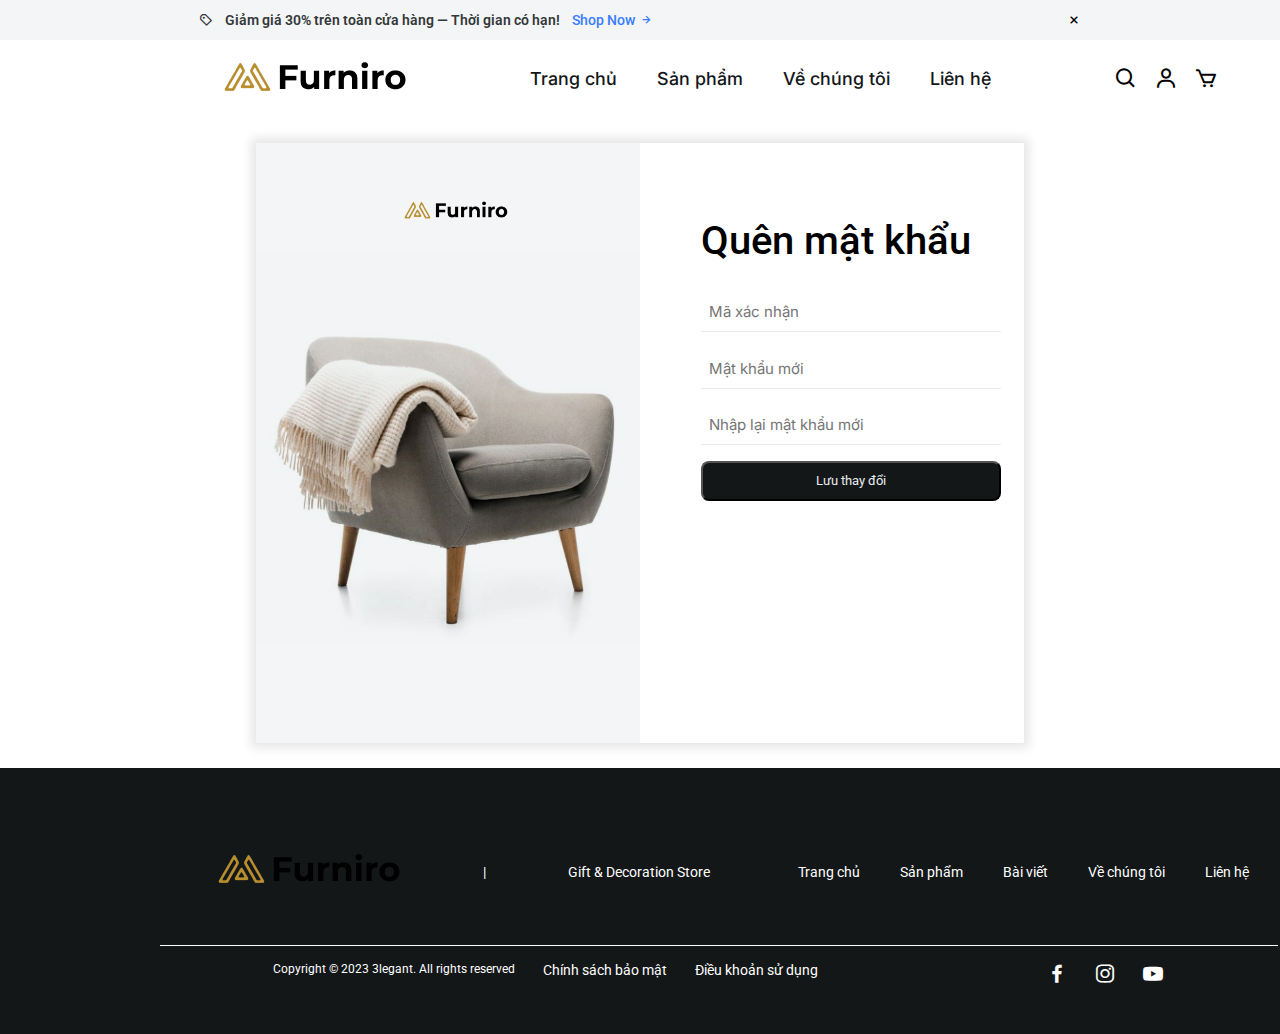
<file: resetpassword2.html>
<!DOCTYPE html>
<html lang="en">
<head>
    <meta charset="UTF-8">
    <meta name="viewport" content="width=device-width, initial-scale=1.0">
    <title>Document</title>
    <link rel="stylesheet" href="css/resetpassword2.css">
    <link href="https://unpkg.com/boxicons@2.1.4/css/boxicons.min.css" rel="stylesheet" />
</head>
<body>
    <header>
        <div class="notification-bar">
            <div class="content">
                <i class="bx bx-purchase-tag-alt"></i>
                <span>Giảm giá 30% trên toàn cửa hàng — Thời gian có hạn!</span>
                <div class="shop-now">
                    <span>Shop Now</span>
                    <i class="bx bx-right-arrow-alt"></i>
                </div>
            </div>
            <i class="bx bx-x"></i>
        </div>
        <div class="header">
            <div class="logo">
                <img src="img/logo.png" alt="Đây là Logo" />
            </div>
            <div class="nav">
                <ul>
                    <li><a href="#">Trang chủ</a></li>
                    <li><a href="#">Sản phẩm</a></li>
                    <li><a href="#">Về chúng tôi</a></li>
                    <li><a href="#">Liên hệ</a></li>
                </ul>
            </div>
            <div class="items-icon">
                <i class="bx bx-search"></i>
                <i class="bx bx-user"></i>
                <i class="bx bx-cart"></i>
            </div>
        </div>
    </header>

    <div class="rspass">
        <img src="img/banner/login.png" alt="">
        
        <div class="rspass-logo">
            <img src="img/logo.png" alt="">
        </div>
        <div class="rspass-form">
            <h1>Quên mật khẩu</h1>
            <form action="" method="post">
                <input  class="i1" type="text" name="" id="p1" placeholder="Mã xác nhận"><Br>
                <input  class="i1" type="password" name="" id="p1" placeholder="Mật khẩu mới"><br>
                <input class="i1" type="password" name="" id="p2" placeholder="Nhập lại mật khẩu mới"><Br>



                <input class="i2" type="submit" name="" id="p3" value="Lưu thay đổi">
            </form>
        </div>
    </div>


    <footer>
        <div class="footer-contents">
            <div class="content-1">
                <div class="logo">
                    <img src="./img/logo.png" alt="" />
                </div>
                <span>|</span>
                <div class="slogan">
                    <span>Gift & Decoration Store</span>
                </div>
            </div>
            <div class="content-2">
                <div class="nav">
                    <ul>
                        <li><a href="#">Trang chủ</a></li>
                        <li><a href="#">Sản phẩm</a></li>
                        <li><a href="#">Bài viết</a></li>
                        <li><a href="#">Về chúng tôi</a></li>
                        <li><a href="#">Liên hệ</a></li>
                    </ul>
                </div>
            </div>
        </div>
        <div class="footer-btnbar">
            <div class="copyright">
                <p>Copyright © 2023 3legant. All rights reserved</p>
                <a href="#">Chính sách bảo mật</a>
                <a href="#">Điều khoản sử dụng</a>
            </div>
            <div class="social-icon">
                <i class='bx bxl-facebook' ></i>
                <i class='bx bxl-instagram' ></i>
                <i class='bx bxl-youtube' ></i>
            </div>
        </div>
    </footer>
</body>
</html>
</file>
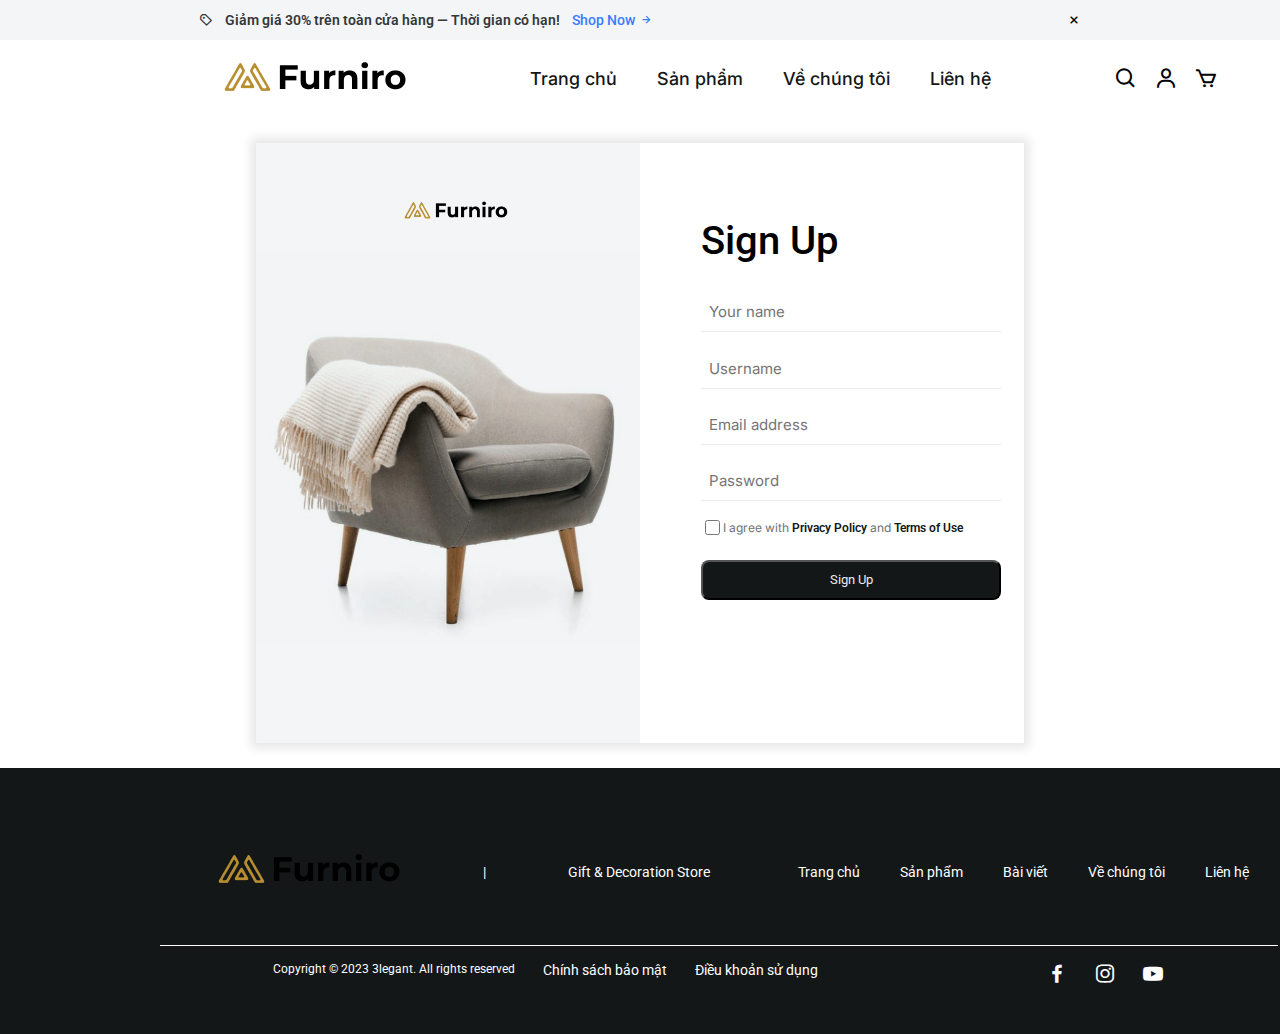
<file: signup.html>
<!DOCTYPE html>
<html lang="en">
<head>
    <meta charset="UTF-8">
    <meta name="viewport" content="width=device-width, initial-scale=1.0">
    <title>Document</title>
    <link rel="stylesheet" href="css/signup.css">
    <link href="https://unpkg.com/boxicons@2.1.4/css/boxicons.min.css" rel="stylesheet" />
</head>
<body>
    <header>
        <div class="notification-bar">
            <div class="content">
                <i class="bx bx-purchase-tag-alt"></i>
                <span>Giảm giá 30% trên toàn cửa hàng — Thời gian có hạn!</span>
                <div class="shop-now">
                    <span>Shop Now</span>
                    <i class="bx bx-right-arrow-alt"></i>
                </div>
            </div>
            <i class="bx bx-x"></i>
        </div>
        <div class="header">
            <div class="logo">
                <img src="img/logo.png" alt="Đây là Logo" />
            </div>
            <div class="nav">
                <ul>
                    <li><a href="#">Trang chủ</a></li>
                    <li><a href="#">Sản phẩm</a></li>
                    <li><a href="#">Về chúng tôi</a></li>
                    <li><a href="#">Liên hệ</a></li>
                </ul>
            </div>
            <div class="items-icon">
                <i class="bx bx-search"></i>
                <i class="bx bx-user"></i>
                <i class="bx bx-cart"></i>
            </div>
        </div>
    </header>

    <div class="signup">
        <img src="img/banner/login.png" alt="">
        
        <div class="signup-logo">
            <img src="img/logo.png" alt="">
        </div>
        <div class="signup-form">
            <h1>Sign Up</h1>
            <form action="" method="post">
                <input  class="i1" type="text" name="" id="p1" placeholder="Your name"><Br>
                <input  class="i1" type="text" name="" id="p1" placeholder="Username"><br>
                <input  class="i1" type="email" name="" id="p1" placeholder="Email address"><br>
                <input class="i1" type="password" name="" id="p2" placeholder="Password"><Br>

                <div class="signup-m">
                    <input type="checkbox" name="" id="">
                    <span>I agree with <strong style="font-weight:600; color: #141718;">Privacy Policy</strong> and <strong style="font-weight:600; color: #141718;">Terms of Use</strong></span>

                </div><br>


                <input class="i2" type="submit" name="" id="p3" value="Sign Up">
            </form>
        </div>
    </div>


    <footer>
        <div class="footer-contents">
            <div class="content-1">
                <div class="logo">
                    <img src="./img/logo.png" alt="" />
                </div>
                <span>|</span>
                <div class="slogan">
                    <span>Gift & Decoration Store</span>
                </div>
            </div>
            <div class="content-2">
                <div class="nav">
                    <ul>
                        <li><a href="#">Trang chủ</a></li>
                        <li><a href="#">Sản phẩm</a></li>
                        <li><a href="#">Bài viết</a></li>
                        <li><a href="#">Về chúng tôi</a></li>
                        <li><a href="#">Liên hệ</a></li>
                    </ul>
                </div>
            </div>
        </div>
        <div class="footer-btnbar">
            <div class="copyright">
                <p>Copyright © 2023 3legant. All rights reserved</p>
                <a href="#">Chính sách bảo mật</a>
                <a href="#">Điều khoản sử dụng</a>
            </div>
            <div class="social-icon">
                <i class='bx bxl-facebook' ></i>
                <i class='bx bxl-instagram' ></i>
                <i class='bx bxl-youtube' ></i>
            </div>
        </div>
    </footer>
</body>
</html>
</file>
<file: css/style.css>
@import url('https://fonts.googleapis.com/css2?family=Roboto:ital,wght@0,100;0,300;0,400;0,500;0,700;0,900;1,100;1,300;1,400;1,500;1,700;1,900&display=swap');
@import url('https://fonts.googleapis.com/css2?family=Inter:wght@100..900&family=Roboto:ital,wght@0,100;0,300;0,400;0,500;0,700;0,900;1,100;1,300;1,400;1,500;1,700;1,900&display=swap');
* {
    padding: 0;
    margin: 0px auto;
    font-family: "Roboto", sans-serif;
    box-sizing: border-box;
}

:root {
    --primary-color: black;
    --secondary-color-blue: #377DFF;
    --secondary-color-green: #38CB89;
    --secondary-color-orange: #FFAB00;
    --secondary-color-red: #FF5630;
    --neutral-color-07: #141718;
    --neutral-color-06: #232627;
    --neutral-color-05: #343839;
    --neutral-color-04: #6C7275;
    --neutral-color-03: #E8ECEF;
    --neutral-color-02: #F3F5F7;
    --neutral-color-01: #FEFEFE;
    --font-roboto: "Roboto", sans-serif;
    --font-inter: "Inter", sans-serif;
}

body {
    font-style: normal;
}

a {
    text-decoration: none;
}

li {
    list-style: none;
}

header {
    width: 100%;
}

.notification-bar {
    display: flex;
    width: 100%;
    margin: 0 auto;
    height: 40px;
    padding: 8px 16px;
    justify-content: flex-end;
    align-items: center;
    gap: calc(100% - 1200px);
    background: var(--neutral-color-02);
}

.notification-bar .content {
    display: flex;
    justify-content: center;
    align-items: center;
    gap: 12px;
    color: #343839;
    text-align: center;
    font-family: "Inter", sans-serif;
    font-size: 14px;
    font-weight: 600;
    line-height: 22px;
}

.notification-bar .content .shop-now {
    display: flex;
    align-items: center;
    gap: 4px;
    color: var(--secondary-color-blue);
    font-family: "Inter", sans-serif;
    font-size: 14px;
    font-weight: 500;
    line-height: 24px;
}

header .header {
    display: flex;
    width: 1440px;
    margin: 0 auto;
    padding: 16px 160px;
    justify-content: space-between;
    align-items: center;
}

.header .logo img {
    /* width: 150px; */
}

.header .nav ul {
    display: flex;
    justify-content: center;
    align-items: center;
    gap: 40px;
}

.header .nav ul a {
    color: var(--neutral-color-07);
    font-family: "Inter", sans-serif;
    font-size: 18px;
    font-weight: 500;
    line-height: 24px;
}

.header .items-icon {
    display: flex;
    justify-content: flex-end;
    align-items: center;
    gap: 16px;
}

.header .items-icon i {
    font-size: 24px;
}
/*  banner and content*/

.banner{
    width: 80%;
    position: relative;
}
.banner .banner-img img{
    margin-top: 2%;
    margin-left: 5%;
}
.banner .banner-icon img{
    position: absolute;
}
.banner .banner-icon .i1{
    top: 45%;
    left: 6%;
}
.banner .banner-icon .i2{
    top: 45%;
    left: 89.5%;
}
.title{
    width: 80%;
    margin-top: 2%;
    margin-bottom: 8%;
    margin-left: 14%;
}
.title .title-content h1{
    float: left;
    font-size: 72px;
    font-weight: 500;
    margin-right: 16%;
}
.title .title-content p{
    font-family: "Inter", sans-serif;
    font-weight: 400;
    font-size: 16px;
    color: #6C7275;
    padding-top: 6%;
}
.row{
    width: 80%;
    height: 664px;
    margin-top: 3%;
    margin-left: 13.5%;
    
}
.row-content-one{
float: left;
position: relative;
margin-right: 2%;
}

.row-content-one h1{
   
    position: absolute;
    top: 6.5%; 
    left: 7%;
    padding: 10px;
    color: #141718;
    font-weight: 500;
}
.row-content-one a{

    position: absolute;
    top: 13%; 
    left: 7.5%;
    padding: 10px;
}
.row-content-one a .text{
   
    position: absolute;
    
    margin-top: 5px;
  width: 100px; 
 
}
.row-content-one a .text span{
    font-family: "Inter", sans-serif;
    font-weight: 500;
    margin-top: 10%;
    float: left;
    color: #141718;
    padding-bottom: 5px;
}
.row-content-one a .text span::after{
    content: '';
    display: block;
    width: 88%;
    height: 1px;
    background-color: black; 
    position: absolute;
    bottom: 0;
    left: 0;
}
.row-content-one a .text img{
    margin-top: 10%;
    width: 16px;
    display: inline-block; 
    margin-left: 3px; 
    vertical-align: middle; /* Canh giữa theo chiều dọc */
   
}
.row-content-two{
    position: relative;
    margin-bottom: 2%;
}
.row-content-two h1{
   
    position: absolute;
    top: 55%; 
    left: 50%;
    padding: 10px;
    color: #141718;
    font-weight: 500;
}
.row-content-two a{

    position: absolute;
    top: 68%; 
    left: 50.3%;
    padding: 10px;
}
.row-content-two a .text{
   
    position: absolute;
    
    margin-top: 5px;
    width: 100px; 
 
}
.row-content-two a .text span{
    font-family: "Inter", sans-serif;
    font-weight: 500;
    margin-top: 10%;
    float: left;
    color: #141718;
    padding-bottom: 5px;
}
.row-content-two a .text span::after{
    content: '';
    display: block;
    width: 88%;
    height: 1px;
    background-color: black; 
    position: absolute;
    bottom: 0;
    left: 0;
}
.row-content-two a .text img{
    margin-top: 10%;
    width: 16px;
    display: inline-block; 
    margin-left: 3px; 
    vertical-align: middle; /* Canh giữa theo chiều dọc */
   
}
.row-content-three{
    position: relative;
    margin-bottom: 2%;
}
.row-content-three h1{
   
    position: absolute;
    top: 55%; 
    left: 50%;
    padding: 10px;
    color: #141718;
    font-weight: 500;
}
.row-content-three a{

    position: absolute;
    top: 68%; 
    left: 50.3%;
    padding: 10px;
}
.row-content-three a .text{
   
    position: absolute;
    
    margin-top: 5px;
    width: 100px; 
 
}
.row-content-three a .text span{
    font-family: "Inter", sans-serif;
    font-weight: 500;
    margin-top: 10%;
    float: left;
    color: #141718;
    padding-bottom: 5px;
}
.row-content-three a .text span::after{
    content: '';
    display: block;
    width: 88%;
    height: 1px;
    background-color: black; 
    position: absolute;
    bottom: 0;
    left: 0;
}
.row-content-three a .text img{
    margin-top: 10%;
    width: 16px;
    display: inline-block; 
    margin-left: 3px; 
    vertical-align: middle; /* Canh giữa theo chiều dọc */
   
}

.headline{
    margin-top: 3%;
    width: 80%;
    margin-left: 13.5%;
    margin-bottom: 4%;
}
.headline h1{
    font-weight: 500;
    font-size: 40px;
    float: left;
    margin-right: 69%;
   
    
}
.headline .text {
padding-top: 4.5%;
}
.headline a{
    width: 100px; 
    text-decoration: none;
}
.headline .text span{
    
    font-family: "Inter", sans-serif;
    font-weight: 500;
    font-size: 17px;
    color: #141718;
}
.headline .text span::after{
    content: '';
    display: block;
    width: 9.2%;
    height: 1px;
    background-color: black; 
    position: absolute;
    left: 77.7%;
}
.headline .text img{
   
    width: 17px;
    display: inline-block; 
    margin-left: 2px; 
    vertical-align: middle;
}
.row-product{
    width: 80%;
    margin-left: 13.5%;
}
.row-product-content{
    font-family: "Inter", sans-serif;
    float: left;
    margin-right: 2%;
    width: 262px;
    height: 433px;
}
.row-product-content .img-product{
    
    position: relative;
}
.row-product-content .img-product .new{
    position: absolute;
    width: 58px;
    height: 22px;
    background: #FFFFFF;
    top: 5%;
    left: 5%;
    border-radius: 4px;
    
}
.row-product-content .img-product .new p{
    font-weight: 700;
    color: #141718;
    text-align: center;
    line-height: 22px;
    font-size: 16px;
}
.row-product-content .img-product .sale{
    position: absolute;
    width: 58px;
    height: 22px;
    background: #38CB89;
    top: 13%;
    left: 5%;
    border-radius: 4px;
    
}
.row-product-content .img-product .sale p{
    font-weight: 700;
    color: #FEFEFE;
    text-align: center;
    line-height: 22px;
    font-size: 16px;
}
.row-product-content .star{
    margin-top: 9px;
}
.row-product-content h5{
    font-weight: 600;
    font-size: 16px;
    margin-top: 2px;
    margin-bottom: 5px;
}
.row-product-content .money span{
    font-size: 14px;
}
.row-product-content .money .m1{
    margin-right: 10px;
    font-weight: 600;
}
.row-product-content .money .m2{
    font-weight: 400;
    color: #6C7275;
    text-decoration: line-through;
}
.endow{
    width: 80%;
    margin-top: 40%;
    margin-left: 12%;
    
}
.endow::after{
    
        content: '';
        display: block;
        width: 100%;
        height: 1px;
        background-color: 
        #cdd0d4; 
        position: absolute;
        bottom: -209%;
        left: 0;
    
}
.endow-content{
    width: 262px;
    height: 220px;
    background: #F3F5F7;
    float: left;
    margin-left: 2%;
}
.endow-content img{
    margin-top: 50px;
    margin-left: 30px;
}
.endow-content h5{
    font-weight: 500;
    font-size: 20px;
    margin-left: 30px;
    margin-top: 13px;
}
.endow-content  p{
    font-family: "Inter", sans-serif;
    font-weight: 400;
    font-size: 14px;
    color: #777E90;
    margin-left: 30px;
    margin-top: 14px;
}
.sale-product{
    width: 100%;
    height: 532px;
    margin-top: 58.5%;
    margin-bottom: 5%;
}
.sale-product img{
    float: left;
}
.sale-product .sale-product-content{
   background: #F3F5F7;
   height: 100%;
   padding-left: 53%;
   padding-top: 10%;
}
.sale-product .sale-product-content h5{
    font-family: "Inter", sans-serif;
    font-weight: 700;
    font-size: 16px;
    color: #377DFF;
    margin-bottom: 2%;
}
.sale-product .sale-product-content h1{
    font-weight: 500;
    font-size: 44px;
    margin-bottom: 2%;
}
.sale-product .sale-product-content p{
    font-family: "Inter", sans-serif;
    font-weight: 400;
    font-size: 20px;
    color: #121212;
    margin-bottom: 3%;
}
.sale-product .sale-product-content a{
    text-decoration: none;
   
}
.sale-product .sale-product-content .text span{
    font-family: "Inter", sans-serif;
    font-weight: 500;
    font-size: 16px;
    float: left;
    color: #141718;
}
.sale-product .sale-product-content .text span::after{
    content: '';
    display: block;
    width: 6.5%;
    height: 1px;
    background-color: black; 
    position: absolute;
    left: 53%;
}
.sale-product .sale-product-content .text img{
    width: 17px;
    display: inline-block; 
    margin-left: 2px; 
    vertical-align: middle;
}
.headline-footer{
    width: 80%;
    margin-bottom: 3%;
    margin-left: 13.5%;
}
.headline-footer a{
    text-decoration: none;
}
.headline-footer h1{
   float: left;
   font-weight: 500;
   font-size: 40px;
}
.headline-footer .text{
    margin-left: 82%;
    padding-top: 1.6%;
}
.headline-footer .text span::after{
    content: '';
    display: block;
    width: 8%;
    height: 1px;
    background-color: black; 
    position: absolute;
    
    left: 79.1%;
}
.headline-footer .text  span{
    font-family: "Inter", sans-serif;
    font-weight: 500;
    font-size: 16px;
    color: #141718;
}
.headline-footer .text img{
    width: 16px;
    display: inline-block; 
    margin-left: 2px; 
    vertical-align: middle;
}
.design{
    width: 80%;
    margin-left: 13.5%;
}
.design .design-content{
    float: left;
    margin-right: 2%;
    margin-bottom: 5%;
}
.design .design-content h3{
    margin-top: 4.5%;
    font-weight: 500;
    font-size: 20px;

}
.design .design-content .text{
    margin-top: 4%;
}
.design .design-content .text span::after{
    content: '';
    display: block;
    width: 6.8%;
    height: 1px;
    background-color: black; 
    position: absolute;
}
.design .design-content .text span{
    font-family: "Inter", sans-serif;
    font-weight: 500;
}
.design .design-content .text img{
    width: 16px;
    display: inline-block; 
    margin-left: 2px; 
    vertical-align: middle;
}
.contact{
    width: 100%;
    height: 360px;
    margin-bottom: 32%;
}
.contact .contact-content{
    position: relative;
}
.contact .contact-content img{
   width: 100%;
}
.contact .contact-content h1{
    font-weight: 500;
    position: absolute;
    top: 68%;
    left: 39%;
    font-size: 40px;
    
}
.contact .contact-content p{
    font-family: "Inter", sans-serif;
    font-weight: 400;
    font-size: 18px;
    position: absolute;
    top: 75%;
    left: 37%;
}
.contact .contact-content form{
    position: absolute;
    top: 80%;
    left: 35%;
    display: flex;
}
.contact .contact-content form .p1{
    background: #F2F4F6;
    height: 52px;  
    width: 488px;
    border: none;
    border-bottom: 1px solid #6C7275;
    outline: none;
    padding: 8px;
    font-size: 16px;
}
.contact .contact-content form .p2{
    font-family: "Inter", sans-serif;
    font-weight: 500;
position: absolute;
border: none;
outline: none;
height: 52px;
width: 50px;
top: 0;
left: 90%;
font-size: 16px;
border-bottom: 1px solid #6C7275;
background:  #F2F4F6;

}
/* footer */
footer {
    background: var(--neutral-color-07);
    font-family: "Inter", sans-serif;
    display: flex;
    padding: 80px 160px 32px 160px;
    flex-direction: column;
    align-items: flex-start;
    gap: 50px;
}

.footer-contents,
.content-1,
.footer-contents .content-2 .nav ul {
    display: flex;
}

.footer-contents {
    width: 1120px;
    justify-content: space-between;
    align-items: center;
    flex-shrink: 0;
    margin: 0 auto;
}

.footer-contents .content-1 {
    display: flex;
    width: 544px;
    align-items: center;
    gap: 32px;
    flex-shrink: 0;
}

.footer-contents,
.footer-contents a {
    color: var(--neutral-color-01);
    font-size: 14px;
    font-weight: 400;
    line-height: 22px;
}

.footer-contents .content-2 .nav ul {
    gap: 40px;
}

.footer-btnbar,
.footer-btnbar a {
    color: var(--neutral-color-01);
}

.footer-btnbar {
    display: flex;
    justify-content: space-between;
    width: 1118px;
    margin: 0 auto;
    border-top: 0.5px solid var(--neutral-color-01);
    padding: 16px 0;
}

.footer-btnbar .copyright {
    display: flex;
    gap: 28px;
    font-size: 12px;
}

.footer-btnbar .copyright a {
    font-size: 14px;
}

.footer-btnbar .social-icon {
    display: flex;
    gap: 24px;
    font-size: 24px;
}

/* Tất cả sản phẩm */

.container {
    width: 1120px;
    margin: 0 auto;
    font-family: "Inter", sans-serif;
}

#page-header {
    position: relative;
    background-image: url("./images/image-banner.jpg");
    width: 1120px;
    margin: 0 auto;
    height: 390px;
    color: var(--neutral-color-07);
}

#page-header .title {
    position: absolute;
    top: 50%;
    left: 50%;
    transform: translate(-50%, -50%);
    display: flex;
    flex-direction: column;
    align-items: center;
    gap: 24px;
}

#page-header h1 {
    font-family: var(--font-roboto);
    font-size: 54px;
    font-weight: 500;
    line-height: 58px;
}

#page-header a {
    color: var(--neutral-color-07);
}

#page-header p {
    font-size: 20px;
    font-weight: 400;
    line-height: 32px;
}

#product {
    width: 1120px;
    margin: 0 auto;
    padding: 60px 0 100px 0;
    background-color: gray;
    display: flex;
    justify-content: space-between;
    gap: 24px;
}

#product h3 {
    font-size: 20px;
    font-weight: 600;
    line-height: 32px;
}

#product h4 {
    font-size: 16px;
    font-weight: 600;
    line-height: 26px;
}

#product p {
    font-size: 14px;
    font-weight: 600;
    line-height: 22px;
}

.mr12 {
    margin-right: 12px;
}

.ml12 {
    margin-left: 12px;
}

#product .product-slidebar {
    background-color: white;
    width: 25%;
}

#product .product-grids {
    background-color: white;
    width: 75%;
    display: flex;
}

.black {
    width: 100%;
    background-color: #141718;
}
</file>
<file: css/blog.css>
@import url('https://fonts.googleapis.com/css2?family=Roboto:ital,wght@0,100;0,300;0,400;0,500;0,700;0,900;1,100;1,300;1,400;1,500;1,700;1,900&display=swap');
@import url('https://fonts.googleapis.com/css2?family=Inter:wght@100..900&family=Roboto:ital,wght@0,100;0,300;0,400;0,500;0,700;0,900;1,100;1,300;1,400;1,500;1,700;1,900&display=swap');
* {
    padding: 0;
    margin: 0px auto;
    font-family: "Roboto", sans-serif;
    box-sizing: border-box;
}

:root {
    --primary-color: black;
    --secondary-color-blue: #377DFF;
    --secondary-color-green: #38CB89;
    --secondary-color-orange: #FFAB00;
    --secondary-color-red: #FF5630;
    --neutral-color-07: #141718;
    --neutral-color-06: #232627;
    --neutral-color-05: #343839;
    --neutral-color-04: #6C7275;
    --neutral-color-03: #E8ECEF;
    --neutral-color-02: #F3F5F7;
    --neutral-color-01: #FEFEFE;
    --font-roboto: "Roboto", sans-serif;
    --font-inter: "Inter", sans-serif;
}

body {
    font-style: normal;
}

a {
    text-decoration: none;
}

li {
    list-style: none;
}

header {
    width: 100%;
}

.notification-bar {
    display: flex;
    width: 100%;
    margin: 0 auto;
    height: 40px;
    padding: 8px 16px;
    justify-content: flex-end;
    align-items: center;
    gap: calc(100% - 1200px);
    background: var(--neutral-color-02);
}

.notification-bar .content {
    display: flex;
    justify-content: center;
    align-items: center;
    gap: 12px;
    color: #343839;
    text-align: center;
    font-family: "Inter", sans-serif;
    font-size: 14px;
    font-weight: 600;
    line-height: 22px;
}

.notification-bar .content .shop-now {
    display: flex;
    align-items: center;
    gap: 4px;
    color: var(--secondary-color-blue);
    font-family: "Inter", sans-serif;
    font-size: 14px;
    font-weight: 500;
    line-height: 24px;
}

header .header {
    display: flex;
    width: 1440px;
    margin: 0 auto;
    padding: 16px 160px;
    justify-content: space-between;
    align-items: center;
}

.header .nav ul {
    display: flex;
    justify-content: center;
    align-items: center;
    gap: 40px;
}

.header .nav ul a {
    color: var(--neutral-color-07);
    font-family: "Inter", sans-serif;
    font-size: 18px;
    font-weight: 500;
    line-height: 24px;
}

.header .items-icon {
    display: flex;
    justify-content: flex-end;
    align-items: center;
    gap: 16px;
}

.header .items-icon i {
    font-size: 24px;
}
/*banner blog*/
.banner{
    width: 80%;
    margin-left: 11%;
}
.banner img{
    position: relative;
    display: flex;
}
.banner .banner-content{
    position: absolute;
    left: 40%;
    top: 35%;
    text-align: center;
}
.banner .banner-content h1{
    padding-bottom: 15%;
    font-weight: 500;
    font-size: 54px;
}
.banner .banner-content span{
    font-display: var(--font-inter);
    font-weight: 400;
    font-size: 20px;
}
/* blog*/
.blog{
    width: 80%;
    margin-top: 3%;
    margin-bottom: 2%;
    margin-left: 14%;
}
.blog .blog-title {
    width: 30%;
   float: left;
   margin-right: 20%;
   margin-right: 30%;
}
.blog .blog-title a{
    font-family: var(--font-inter);
    font-weight: 600;
    font-size: 14px;
    color: #121212;
}
.blog .blog-title .a1{
    padding-right: 15%;
    
}
.blog .blog-title .a1::after{
    content: '';
    display: block;
    width: 3.5%;
    height: 1.5px;
    background-color: #807E7E; 
    position: absolute;
    top: 80%;
    left: 13.9%;
}
.blog .blog-title .a2{
    color: #807E7E;
}
.blog .blog-title-content{
    width: 90%;
    margin-left: 67%;
}
.blog .blog-title-content select{
    font-family: var(--font-inter);
    font-weight: 600;
    font-size: 16px;
    border: none;

}

.blog .blog-title-content img{
    padding-left: 3%;
}
.content{
    margin-top: 4%;
}
.content .content-blog{
    float: left;
   margin-right: 2%;
}
.content .content-blog h3{
    font-weight: 500;
    font-size: 20px;
    padding-top: 20px;
    padding-bottom: 10px;
}
.content .content-blog span{
    font-family: var(--font-inter);
    font-size: 12px;
    color: #6C7275;
}
.content-two{
    margin-top: 42%;
}
.content-two .content-blog{
    float: left;
   margin-right: 2%;
}
.content-two .content-blog h3{
    font-weight: 500;
    font-size: 20px;
    padding-top: 20px;
    padding-bottom: 10px;
}
.content-two .content-blog span{
    font-family: var(--font-inter);
    font-size: 12px;
    color: #6C7275;
}
.content-three{
    margin-top: 80%;
}
.content-three .content-blog{
    float: left;
   margin-right: 2%;
}
.content-three .content-blog h3{
    font-weight: 500;
    font-size: 20px;
    padding-top: 20px;
    padding-bottom: 10px;
}
.content-three .content-blog span{
    font-family: var(--font-inter);
    font-size: 12px;
    color: #6C7275;
}
.button{
    margin-top: 120%;
    margin-left: 40%;
    margin-bottom: 10%;

}
.button input {
    width: 163px;
    height: 40px;
    font-family: var(--font-inter);
    font-weight: 500;
    font-size: 16px;
    background: white;
    border: 1px black solid;
    padding: 6px, 40px, 6px, 40px;
    gap: 8px;
    border-radius: 80px;
}
.contact{
    width: 100%;
    height: 360px;
    display: inline-block;
}
.contact .contact-content{
    position: relative;
}
.contact .contact-content img{
   width: 100%;
}
.contact .contact-content h1{
    font-weight: 500;
    position: absolute;
   top: 30%;
    left: 39%;
    font-size: 40px;
    
}
.contact .contact-content p{
    font-family: "Inter", sans-serif;
    font-weight: 400;
    font-size: 18px;
    position: absolute;
    top: 45%;
    left: 37%;
}
.contact .contact-content form{
    position: absolute;
    top: 65%;
    left: 35%;
    display: flex;
}
.contact .contact-content form .p1{
    background: #F2F4F6;
    height: 52px;  
    width: 488px;
    border: none;
    border-bottom: 1px solid #6C7275;
    outline: none;
    padding: 8px;
    font-size: 16px;
}
.contact .contact-content form .p2{
    font-family: "Inter", sans-serif;
    font-weight: 500;
position: absolute;
border: none;
outline: none;
height: 52px;
width: 50px;
top: 0;
left: 90%;
font-size: 16px;
border-bottom: 1px solid #6C7275;
background:  #F2F4F6;

}
/* footer */
footer {
    background: var(--neutral-color-07);
    font-family: "Inter", sans-serif;
    display: flex;
    padding: 80px 160px 32px 160px;
    flex-direction: column;
    align-items: flex-start;
    gap: 50px;
}

.footer-contents,
.content-1,
.footer-contents .content-2 .nav ul {
    display: flex;
}

.footer-contents {
    width: 1120px;
    justify-content: space-between;
    align-items: center;
    flex-shrink: 0;
    margin: 0 auto;
}

.footer-contents .content-1 {
    display: flex;
    width: 544px;
    align-items: center;
    gap: 32px;
    flex-shrink: 0;
}

.footer-contents,
.footer-contents a {
    color: var(--neutral-color-01);
    font-size: 14px;
    font-weight: 400;
    line-height: 22px;
}

.footer-contents .content-2 .nav ul {
    gap: 40px;
}

.footer-btnbar,
.footer-btnbar a {
    color: var(--neutral-color-01);
}

.footer-btnbar {
    display: flex;
    justify-content: space-between;
    width: 1118px;
    margin: 0 auto;
    border-top: 0.5px solid var(--neutral-color-01);
    padding: 16px 0;
}

.footer-btnbar .copyright {
    display: flex;
    gap: 28px;
    font-size: 12px;
}

.footer-btnbar .copyright a {
    font-size: 14px;
}

.footer-btnbar .social-icon {
    display: flex;
    gap: 24px;
    font-size: 24px;
}
</file>
<file: css/cart.css>
@import url('https://fonts.googleapis.com/css2?family=Roboto:ital,wght@0,100;0,300;0,400;0,500;0,700;0,900;1,100;1,300;1,400;1,500;1,700;1,900&display=swap');
@import url('https://fonts.googleapis.com/css2?family=Inter:wght@100..900&family=Roboto:ital,wght@0,100;0,300;0,400;0,500;0,700;0,900;1,100;1,300;1,400;1,500;1,700;1,900&display=swap');
* {
    padding: 0;
    margin: 0px auto;
    font-family: "Roboto", sans-serif;
    box-sizing: border-box;
    font-style: normal;
}
:root {
    --primary-color: black;
    --secondary-color-blue: #377DFF;
    --secondary-color-green: #38CB89;
    --secondary-color-orange: #FFAB00;
    --secondary-color-red: #FF5630;
    --neutral-color-07: #141718;
    --neutral-color-06: #232627;
    --neutral-color-05: #343839;
    --neutral-color-04: #6C7275;
    --neutral-color-03: #E8ECEF;
    --neutral-color-02: #F3F5F7;
    --neutral-color-01: #FEFEFE;
    --font-roboto: "Roboto", sans-serif;
    --font-inter: "Inter", sans-serif;
}
/*header*/
a {
    text-decoration: none;
}

li {
    list-style: none;
}

header {
    width: 100%;
}

.notification-bar {
    display: flex;
    width: 100%;
    margin: 0 auto;
    height: 40px;
    padding: 8px 16px;
    justify-content: flex-end;
    align-items: center;
    gap: calc(100% - 1200px);
    background: var(--neutral-color-02);
}

.notification-bar .content {
    display: flex;
    justify-content: center;
    align-items: center;
    gap: 12px;
    color: #343839;
    text-align: center;
    font-family: "Inter", sans-serif;
    font-size: 14px;
    font-weight: 600;
    line-height: 22px;
}

.notification-bar .content .shop-now {
    display: flex;
    align-items: center;
    gap: 4px;
    color: var(--secondary-color-blue);
    font-family: "Inter", sans-serif;
    font-size: 14px;
    font-weight: 500;
    line-height: 24px;
}

header .header {
    display: flex;
    width: 1440px;
    margin: 0 auto;
    padding: 16px 160px;
    justify-content: space-between;
    align-items: center;
}

.header .logo img {
    /* width: 150px; */
}

.header .nav ul {
    display: flex;
    justify-content: center;
    align-items: center;
    gap: 40px;
}

.header .nav ul a {
    color: var(--neutral-color-07);
    font-family: "Inter", sans-serif;
    font-size: 18px;
    font-weight: 500;
    line-height: 24px;
}

.header .items-icon {
    display: flex;
    justify-content: flex-end;
    align-items: center;
    gap: 16px;
}

.header .items-icon i {
    font-size: 24px;
}
/*cart*/
.cart-shop{
    width: 80%;
    margin-top: 5%;
    display: flex;
    margin-bottom: 5%;
}

.cart-shop .cart-title{
    width: 80%;
    margin-bottom: 5%;
}
.cart-shop .cart-title h1{
    text-align: center;
    font-weight: 500;
    font-size: 54px;
    color: #000000;
    initial-letter: -1px;
}
.cart-shop .cart-title .cart-step {
    display: flex;
    margin-top: 5%;
    margin-left: 5%;
}
.cart-shop .cart-title .cart-step .step{
    width: 30%;
    display: inline-block;
}
.cart-shop .cart-title .cart-step .step img{
   display: inline-block; 
   vertical-align: middle;
   margin-right: 7%;
   height: 42px;
   width: 42px;
}
.cart-shop .cart-title .cart-step .step span{
    font-display: var(--font-inter);
    font-weight: 600;
    font-size: 16px;
    display: inline-block;
     vertical-align: middle;
}
.cart-shop .cart-title .cart-step .step span::after{
    content: '';
    display: block;
    width: 15%;
    height: 2px;
    background-color: black; 
    position: absolute;
    top: 50%;
    left: 22%;
}
.cart-shop .cart-title .cart-step .step2 span{
    color: #6C7275;

}
/* footer */
footer {
    background: var(--neutral-color-07);
    font-family: "Inter", sans-serif;
    display: flex;
    padding: 80px 160px 32px 160px;
    flex-direction: column;
    align-items: flex-start;
    gap: 50px;
}

.footer-contents,
.content-1,
.footer-contents .content-2 .nav ul {
    display: flex;
}

.footer-contents {
    width: 1120px;
    justify-content: space-between;
    align-items: center;
    flex-shrink: 0;
    margin: 0 auto;
}

.footer-contents .content-1 {
    display: flex;
    width: 544px;
    align-items: center;
    gap: 32px;
    flex-shrink: 0;
}

.footer-contents,
.footer-contents a {
    color: var(--neutral-color-01);
    font-size: 14px;
    font-weight: 400;
    line-height: 22px;
}

.footer-contents .content-2 .nav ul {
    gap: 40px;
}

.footer-btnbar,
.footer-btnbar a {
    color: var(--neutral-color-01);
}

.footer-btnbar {
    display: flex;
    justify-content: space-between;
    width: 1118px;
    margin: 0 auto;
    border-top: 0.5px solid var(--neutral-color-01);
    padding: 16px 0;
}

.footer-btnbar .copyright {
    display: flex;
    gap: 28px;
    font-size: 12px;
}

.footer-btnbar .copyright a {
    font-size: 14px;
}

.footer-btnbar .social-icon {
    display: flex;
    gap: 24px;
    font-size: 24px;
}
</file>
<file: css/contact.css>
@import url('https://fonts.googleapis.com/css2?family=Roboto:ital,wght@0,100;0,300;0,400;0,500;0,700;0,900;1,100;1,300;1,400;1,500;1,700;1,900&display=swap');
@import url('https://fonts.googleapis.com/css2?family=Inter:wght@100..900&family=Roboto:ital,wght@0,100;0,300;0,400;0,500;0,700;0,900;1,100;1,300;1,400;1,500;1,700;1,900&display=swap');
* {
    padding: 0;
    margin: 0px auto;
    font-family: "Roboto", sans-serif;
    box-sizing: border-box;
}

:root {
    --primary-color: black;
    --secondary-color-blue: #377DFF;
    --secondary-color-green: #38CB89;
    --secondary-color-orange: #FFAB00;
    --secondary-color-red: #FF5630;
    --neutral-color-07: #141718;
    --neutral-color-06: #232627;
    --neutral-color-05: #343839;
    --neutral-color-04: #6C7275;
    --neutral-color-03: #E8ECEF;
    --neutral-color-02: #F3F5F7;
    --neutral-color-01: #FEFEFE;
    --font-roboto: "Roboto", sans-serif;
    --font-inter: "Inter", sans-serif;
}

body {
    font-style: normal;
}

a {
    text-decoration: none;
}

li {
    list-style: none;
}

header {
    width: 100%;
}

.notification-bar {
    display: flex;
    width: 100%;
    margin: 0 auto;
    height: 40px;
    padding: 8px 16px;
    justify-content: flex-end;
    align-items: center;
    gap: calc(100% - 1200px);
    background: var(--neutral-color-02);
}

.notification-bar .content {
    display: flex;
    justify-content: center;
    align-items: center;
    gap: 12px;
    color: #343839;
    text-align: center;
    font-family: "Inter", sans-serif;
    font-size: 14px;
    font-weight: 600;
    line-height: 22px;
}

.notification-bar .content .shop-now {
    display: flex;
    align-items: center;
    gap: 4px;
    color: var(--secondary-color-blue);
    font-family: "Inter", sans-serif;
    font-size: 14px;
    font-weight: 500;
    line-height: 24px;
}

header .header {
    display: flex;
    width: 1440px;
    margin: 0 auto;
    padding: 16px 160px;
    justify-content: space-between;
    align-items: center;
}

.header .nav ul {
    display: flex;
    justify-content: center;
    align-items: center;
    gap: 40px;
}

.header .nav ul a {
    color: var(--neutral-color-07);
    font-family: "Inter", sans-serif;
    font-size: 18px;
    font-weight: 500;
    line-height: 24px;
}

.header .items-icon {
    display: flex;
    justify-content: flex-end;
    align-items: center;
    gap: 16px;
}

.header .items-icon i {
    font-size: 24px;
}
/*contact*/
.contact{
    width: 80%;
    margin-top: 4%;
}
.contact .contact-title{
    margin-left: 10%;
    margin-bottom: 5%;
}
.contact .contact-title h1{
    font-weight: 500;
    font-size: 54px;
}
.contact .contact-title p{
    font-family: var(--font-inter);
    font-weight: 400;
    font-size: 16px;
    color: #141718;
    padding-top: 20px;
}
.contact-product{
    display: flex;
    height: 413px;
    margin-left: 2%;
    margin-bottom: 5%;
}
.contact-product .img{
    width: 50%;
}
.contact-product .img img{
    width: 100%;
    height: 413px;
}
.contact-product .content {
    width: 50%;
    background: #F3F5F7;
}
.contact-product .content h1{
    font-weight: 500;
    font-size: 40px;
    padding-left: 10%;
    padding-top: 15%;
}
.contact-product .content p{
    font-family: "Inter", sans-serif;
    font-weight: 400;
    color: #141718;
    font-size: 16px;
    padding-top: 3%;
    padding-left: 10%;
}
.contact-product .content .text{
    padding-left: 10%;
    padding-top: 5%;

}
.contact-product .content .text span{
    font-family: var(--font-inter);
    font-weight: 500;
    font-size: 16px;
}
.contact-product .content .text a{
    color: #141718;
}
.contact-product .content .text span::after{
    content: '';
    display: block;
    width: 6.8%;
    height: 1px;
    background-color: black; 
    position: absolute;
    left: 54.6%;
}
.contact-product .content .text img{
    width: 17px;
    display: inline-block; 
    margin-left: 2px; 
    vertical-align: middle;
}
.contact-us{
   margin-bottom: 5%;
}
.contact-us h1{
   text-align: center;
   font-weight: 500;
   font-size: 40px;
}
.contact-us .content{
    display: flex;
    margin-left: 2%;
    margin-top: 5%;
}
.contact-us .content .contact-us-content{
    width: 32%;
    background: #F3F5F7;
    height: 156px;
    gap: 16px;
    text-align: center;
}
.contact-us .content .contact-us-content img{
    width: 32px;
    height: 32px;
    margin-top: 5%;
}
.contact-us .content .contact-us-content h5{
    font-family: var(--font-inter);
    font-weight: 700;
    font-size: 16px;
    color: #6C7275;
    margin-top: 3%;
    margin-bottom: 5%;
}
.contact-us .content .contact-us-content span{
    font-family: var(--font-inter);
    font-weight: 600;
    font-size: 16px;
}
.contact-form{
    display: flex;
    margin-left: 3%;
    margin-bottom: 5%;
}
.contact-form .form {
    width: 48%;
}
.contact-form .form form label{
    font-family: var(--font-inter);
    font-weight: 700;
    font-size: 12px;
    color: #6C7275;
    margin-bottom: 20px;
}
.contact-form .form form .i1{
    width: 544px;
    height: 40px;
    font-family: var(--font-inter);
    font-weight: 400;
    font-size: 16px;
    color: #6C7275;
    border-radius: 6px;
    border: 1px solid #CBCBCB;
    padding: 0px, 16px, 0px, 16px;
    padding-left: 20px;
    gap: 8px;
    
}
.contact-form .form form textarea{
    width: 544px;
    font-family: var(--font-inter);
    font-weight: 400;
    font-size: 16px;
    color: #6C7275;
    border-radius: 6px;
    border: 1px solid #CBCBCB;
    padding: 0px, 16px, 0px, 16px;
    padding-top: 30px;
    padding-left: 20px;
    gap: 8px;
}
.contact-form .form form .i2{
    width: 189px;
    height: 40px;
    color: #E8ECEF;
    background: #141718;
    border-radius: 8px;
    padding: 6px, 40px, 6px, 40px;
    gap: 8px;
}
.contact-form .map{
    width: 48%;
}
/* footer */
footer {
    background: var(--neutral-color-07);
    font-family: "Inter", sans-serif;
    display: flex;
    padding: 80px 160px 32px 160px;
    flex-direction: column;
    align-items: flex-start;
    gap: 50px;
}

.footer-contents,
.content-1,
.footer-contents .content-2 .nav ul {
    display: flex;
}

.footer-contents {
    width: 1120px;
    justify-content: space-between;
    align-items: center;
    flex-shrink: 0;
    margin: 0 auto;
}

.footer-contents .content-1 {
    display: flex;
    width: 544px;
    align-items: center;
    gap: 32px;
    flex-shrink: 0;
}

.footer-contents,
.footer-contents a {
    color: var(--neutral-color-01);
    font-size: 14px;
    font-weight: 400;
    line-height: 22px;
}

.footer-contents .content-2 .nav ul {
    gap: 40px;
}

.footer-btnbar,
.footer-btnbar a {
    color: var(--neutral-color-01);
}

.footer-btnbar {
    display: flex;
    justify-content: space-between;
    width: 1118px;
    margin: 0 auto;
    border-top: 0.5px solid var(--neutral-color-01);
    padding: 16px 0;
}

.footer-btnbar .copyright {
    display: flex;
    gap: 28px;
    font-size: 12px;
}

.footer-btnbar .copyright a {
    font-size: 14px;
}

.footer-btnbar .social-icon {
    display: flex;
    gap: 24px;
    font-size: 24px;
}
</file>
<file: css/login.css>
@import url('https://fonts.googleapis.com/css2?family=Roboto:ital,wght@0,100;0,300;0,400;0,500;0,700;0,900;1,100;1,300;1,400;1,500;1,700;1,900&display=swap');
@import url('https://fonts.googleapis.com/css2?family=Inter:wght@100..900&family=Roboto:ital,wght@0,100;0,300;0,400;0,500;0,700;0,900;1,100;1,300;1,400;1,500;1,700;1,900&display=swap');
* {
    padding: 0;
    margin: 0px auto;
    font-family: "Roboto", sans-serif;
    box-sizing: border-box;
    font-style: normal;
}
:root {
    --primary-color: black;
    --secondary-color-blue: #377DFF;
    --secondary-color-green: #38CB89;
    --secondary-color-orange: #FFAB00;
    --secondary-color-red: #FF5630;
    --neutral-color-07: #141718;
    --neutral-color-06: #232627;
    --neutral-color-05: #343839;
    --neutral-color-04: #6C7275;
    --neutral-color-03: #E8ECEF;
    --neutral-color-02: #F3F5F7;
    --neutral-color-01: #FEFEFE;
    --font-roboto: "Roboto", sans-serif;
    --font-inter: "Inter", sans-serif;
}
/*header*/
a {
    text-decoration: none;
}

li {
    list-style: none;
}

header {
    width: 100%;
}

.notification-bar {
    display: flex;
    width: 100%;
    margin: 0 auto;
    height: 40px;
    padding: 8px 16px;
    justify-content: flex-end;
    align-items: center;
    gap: calc(100% - 1200px);
    background: var(--neutral-color-02);
}

.notification-bar .content {
    display: flex;
    justify-content: center;
    align-items: center;
    gap: 12px;
    color: #343839;
    text-align: center;
    font-family: "Inter", sans-serif;
    font-size: 14px;
    font-weight: 600;
    line-height: 22px;
}

.notification-bar .content .shop-now {
    display: flex;
    align-items: center;
    gap: 4px;
    color: var(--secondary-color-blue);
    font-family: "Inter", sans-serif;
    font-size: 14px;
    font-weight: 500;
    line-height: 24px;
}

header .header {
    display: flex;
    width: 1440px;
    margin: 0 auto;
    padding: 16px 160px;
    justify-content: space-between;
    align-items: center;
}

.header .logo img {
    /* width: 150px; */
}

.header .nav ul {
    display: flex;
    justify-content: center;
    align-items: center;
    gap: 40px;
}

.header .nav ul a {
    color: var(--neutral-color-07);
    font-family: "Inter", sans-serif;
    font-size: 18px;
    font-weight: 500;
    line-height: 24px;
}

.header .items-icon {
    display: flex;
    justify-content: flex-end;
    align-items: center;
    gap: 16px;
}

.header .items-icon i {
    font-size: 24px;
}

.login{
    box-shadow: 0px 0px 10px 5px rgba(0, 0, 0, 0.1);
    width: 60%;
    height: 600px;
    margin-top: 2%;
    margin-bottom: 2%;
    display: flex
    
}
.login img{
    float: left;
    width: 50%;
   
}
.login .login-logo{
   
}
.login .login-logo img{
    width: 105px;
    height: 24px;
    position: absolute;
    left: 31.5%;
    top: 22%;
}
.login .login-form{
    width: 50%;
    padding-left: 8%;
    margin-top: 14%;
   
}
.login .login-form h1{
    font-weight: 500;
    font-size: 40px;
    line-height: 44px;
    margin-bottom: 3%;
    gap: 16px;
}
.login .login-form form{
    margin-top: 10%;
}
.login .login-form form .i1{
    font-family: "Inter", sans-serif;
    font-weight: 400;
    width: 300px;
    height: 40px;
    background: #FFFF;
    border: none;
    border-bottom: 1px solid #E8ECEF;
    outline: none;
    padding: 8px;
    font-size: 15px;
}
.login form .login-m{
    height: 24px;
    margin-left: 1%;
}
.login form .login-m input{
    float: left;
    width: 15px;
    height: 15px;
    border: 1.5px;
    border-radius: 4px;
    line-height: 24px;
    margin-right: 1%;
    margin-top: 1%;
}
.login form .login-m span{
    font-family: "Inter", sans-serif;
    font-weight: 400;
    font-size: 12px;
    color: #6C7275;
   
}
.login form .login-m a{
    font-family: "Inter", sans-serif;
    font-weight: 600;
    color: #141718;
    font-size: 12px;
    margin-left: 20%;
}
.login form .signin{
    font-family: "Inter", sans-serif;
    margin-left: 1%;
    
}
.login form .signin span{
    font-weight: 400;
    color: #6C7275;
    font-size: 12px;
}
.login form .signin a{
    color: #38CB89;
    font-weight: 600;
    font-size: 12;
}
.login .login-form form .i2{
    width: 300px;
    height: 40px;
    padding: 10px, 40px, 10px, 40px;
    border-radius: 8px;
    gap: 8px;
    background: #141718;
    color: #E8ECEF;
}


/* footer */
footer {
    background: var(--neutral-color-07);
    font-family: "Inter", sans-serif;
    display: flex;
    padding: 80px 160px 32px 160px;
    flex-direction: column;
    align-items: flex-start;
    gap: 50px;
}

.footer-contents,
.content-1,
.footer-contents .content-2 .nav ul {
    display: flex;
}

.footer-contents {
    width: 1120px;
    justify-content: space-between;
    align-items: center;
    flex-shrink: 0;
    margin: 0 auto;
}

.footer-contents .content-1 {
    display: flex;
    width: 544px;
    align-items: center;
    gap: 32px;
    flex-shrink: 0;
}

.footer-contents,
.footer-contents a {
    color: var(--neutral-color-01);
    font-size: 14px;
    font-weight: 400;
    line-height: 22px;
}

.footer-contents .content-2 .nav ul {
    gap: 40px;
}

.footer-btnbar,
.footer-btnbar a {
    color: var(--neutral-color-01);
}

.footer-btnbar {
    display: flex;
    justify-content: space-between;
    width: 1118px;
    margin: 0 auto;
    border-top: 0.5px solid var(--neutral-color-01);
    padding: 16px 0;
}

.footer-btnbar .copyright {
    display: flex;
    gap: 28px;
    font-size: 12px;
}

.footer-btnbar .copyright a {
    font-size: 14px;
}

.footer-btnbar .social-icon {
    display: flex;
    gap: 24px;
    font-size: 24px;
}
</file>
<file: css/password.css>
@import url('https://fonts.googleapis.com/css2?family=Roboto:ital,wght@0,100;0,300;0,400;0,500;0,700;0,900;1,100;1,300;1,400;1,500;1,700;1,900&display=swap');
@import url('https://fonts.googleapis.com/css2?family=Inter:wght@100..900&family=Roboto:ital,wght@0,100;0,300;0,400;0,500;0,700;0,900;1,100;1,300;1,400;1,500;1,700;1,900&display=swap');
* {
    padding: 0;
    margin: 0px auto;
    font-family: "Roboto", sans-serif;
    box-sizing: border-box;
    font-style: normal;
}
:root {
    --primary-color: black;
    --secondary-color-blue: #377DFF;
    --secondary-color-green: #38CB89;
    --secondary-color-orange: #FFAB00;
    --secondary-color-red: #FF5630;
    --neutral-color-07: #141718;
    --neutral-color-06: #232627;
    --neutral-color-05: #343839;
    --neutral-color-04: #6C7275;
    --neutral-color-03: #E8ECEF;
    --neutral-color-02: #F3F5F7;
    --neutral-color-01: #FEFEFE;
    --font-roboto: "Roboto", sans-serif;
    --font-inter: "Inter", sans-serif;
}
/*header*/
a {
    text-decoration: none;
}

li {
    list-style: none;
}

header {
    width: 100%;
}

.notification-bar {
    display: flex;
    width: 100%;
    margin: 0 auto;
    height: 40px;
    padding: 8px 16px;
    justify-content: flex-end;
    align-items: center;
    gap: calc(100% - 1200px);
    background: var(--neutral-color-02);
}

.notification-bar .content {
    display: flex;
    justify-content: center;
    align-items: center;
    gap: 12px;
    color: #343839;
    text-align: center;
    font-family: "Inter", sans-serif;
    font-size: 14px;
    font-weight: 600;
    line-height: 22px;
}

.notification-bar .content .shop-now {
    display: flex;
    align-items: center;
    gap: 4px;
    color: var(--secondary-color-blue);
    font-family: "Inter", sans-serif;
    font-size: 14px;
    font-weight: 500;
    line-height: 24px;
}

header .header {
    display: flex;
    width: 1440px;
    margin: 0 auto;
    padding: 16px 160px;
    justify-content: space-between;
    align-items: center;
}

.header .logo img {
    /* width: 150px; */
}

.header .nav ul {
    display: flex;
    justify-content: center;
    align-items: center;
    gap: 40px;
}

.header .nav ul a {
    color: var(--neutral-color-07);
    font-family: "Inter", sans-serif;
    font-size: 18px;
    font-weight: 500;
    line-height: 24px;
}

.header .items-icon {
    display: flex;
    justify-content: flex-end;
    align-items: center;
    gap: 16px;
}

.header .items-icon i {
    font-size: 24px;
}

.password{
    box-shadow: 0px 0px 10px 5px rgba(0, 0, 0, 0.1);
    width: 60%;
    height: 600px;
    margin-top: 2%;
    margin-bottom: 2%;
    display: flex
    
}
.password img{
    float: left;
    width: 50%;
   
}
.password .password-logo{
   
}
.password .password-logo img{
    width: 105px;
    height: 24px;
    position: absolute;
    left: 31.5%;
    top: 22%;
}
.password .password-form{
    width: 50%;
    padding-left: 8%;
    margin-top: 14%;
   
}
.password .password-form h1{
    font-weight: 500;
    font-size: 40px;
    line-height: 44px;
    margin-bottom: 3%;
    gap: 16px;
}
.password .password-form form{
    margin-top: 10%;
}
.password .password-form form .i1{
    font-family: "Inter", sans-serif;
    font-weight: 400;
    width: 300px;
    height: 40px;
    background: #FFFF;
    border: none;
    border-bottom: 1px solid #E8ECEF;
    outline: none;
    padding: 8px;
    font-size: 15px;
}
.password form .password-m{
    height: 24px;
    margin-left: 1%;
    margin-top: 5%;
}
.password form .password-m span{
    font-family: "Inter", sans-serif;
    font-weight: 400;
    font-size: 12px;
    color: #6C7275;
   
}
.password form .password-m a{
    font-family: "Inter", sans-serif;
    font-weight: 600;
    color: #38CB89 ;
    font-size: 12px;
}
.password form .signin{
    font-family: "Inter", sans-serif;
    margin-left: 1%;
    margin-top: -5%;
    
}
.password form .signin span{
    font-weight: 400;
    color: #6C7275;
    font-size: 12px;
}
.password form .signin a{
    color: #38CB89;
    font-weight: 600;
    font-size: 12px;
}
.password .password-form form .i2{
    width: 300px;
    height: 40px;
    padding: 10px, 40px, 10px, 40px;
    border-radius: 8px;
    gap: 8px;
    background: #141718;
    color: #E8ECEF;
}


/* footer */
footer {
    background: var(--neutral-color-07);
    font-family: "Inter", sans-serif;
    display: flex;
    padding: 80px 160px 32px 160px;
    flex-direction: column;
    align-items: flex-start;
    gap: 50px;
}

.footer-contents,
.content-1,
.footer-contents .content-2 .nav ul {
    display: flex;
}

.footer-contents {
    width: 1120px;
    justify-content: space-between;
    align-items: center;
    flex-shrink: 0;
    margin: 0 auto;
}

.footer-contents .content-1 {
    display: flex;
    width: 544px;
    align-items: center;
    gap: 32px;
    flex-shrink: 0;
}

.footer-contents,
.footer-contents a {
    color: var(--neutral-color-01);
    font-size: 14px;
    font-weight: 400;
    line-height: 22px;
}

.footer-contents .content-2 .nav ul {
    gap: 40px;
}

.footer-btnbar,
.footer-btnbar a {
    color: var(--neutral-color-01);
}

.footer-btnbar {
    display: flex;
    justify-content: space-between;
    width: 1118px;
    margin: 0 auto;
    border-top: 0.5px solid var(--neutral-color-01);
    padding: 16px 0;
}

.footer-btnbar .copyright {
    display: flex;
    gap: 28px;
    font-size: 12px;
}

.footer-btnbar .copyright a {
    font-size: 14px;
}

.footer-btnbar .social-icon {
    display: flex;
    gap: 24px;
    font-size: 24px;
}
</file>
<file: css/signup.css>
@import url('https://fonts.googleapis.com/css2?family=Roboto:ital,wght@0,100;0,300;0,400;0,500;0,700;0,900;1,100;1,300;1,400;1,500;1,700;1,900&display=swap');
@import url('https://fonts.googleapis.com/css2?family=Inter:wght@100..900&family=Roboto:ital,wght@0,100;0,300;0,400;0,500;0,700;0,900;1,100;1,300;1,400;1,500;1,700;1,900&display=swap');
* {
    padding: 0;
    margin: 0px auto;
    font-family: "Roboto", sans-serif;
    box-sizing: border-box;
    font-style: normal;
}
:root {
    --primary-color: black;
    --secondary-color-blue: #377DFF;
    --secondary-color-green: #38CB89;
    --secondary-color-orange: #FFAB00;
    --secondary-color-red: #FF5630;
    --neutral-color-07: #141718;
    --neutral-color-06: #232627;
    --neutral-color-05: #343839;
    --neutral-color-04: #6C7275;
    --neutral-color-03: #E8ECEF;
    --neutral-color-02: #F3F5F7;
    --neutral-color-01: #FEFEFE;
    --font-roboto: "Roboto", sans-serif;
    --font-inter: "Inter", sans-serif;
}
/*header*/
a {
    text-decoration: none;
}

li {
    list-style: none;
}

header {
    width: 100%;
}

.notification-bar {
    display: flex;
    width: 100%;
    margin: 0 auto;
    height: 40px;
    padding: 8px 16px;
    justify-content: flex-end;
    align-items: center;
    gap: calc(100% - 1200px);
    background: var(--neutral-color-02);
}

.notification-bar .content {
    display: flex;
    justify-content: center;
    align-items: center;
    gap: 12px;
    color: #343839;
    text-align: center;
    font-family: "Inter", sans-serif;
    font-size: 14px;
    font-weight: 600;
    line-height: 22px;
}

.notification-bar .content .shop-now {
    display: flex;
    align-items: center;
    gap: 4px;
    color: var(--secondary-color-blue);
    font-family: "Inter", sans-serif;
    font-size: 14px;
    font-weight: 500;
    line-height: 24px;
}

header .header {
    display: flex;
    width: 1440px;
    margin: 0 auto;
    padding: 16px 160px;
    justify-content: space-between;
    align-items: center;
}

.header .logo img {
    /* width: 150px; */
}

.header .nav ul {
    display: flex;
    justify-content: center;
    align-items: center;
    gap: 40px;
}

.header .nav ul a {
    color: var(--neutral-color-07);
    font-family: "Inter", sans-serif;
    font-size: 18px;
    font-weight: 500;
    line-height: 24px;
}

.header .items-icon {
    display: flex;
    justify-content: flex-end;
    align-items: center;
    gap: 16px;
}

.header .items-icon i {
    font-size: 24px;
}
/*signup*/
.signup{
    box-shadow: 0px 0px 10px 5px rgba(0, 0, 0, 0.1);
    width: 60%;
    height: 600px;
    margin-top: 2%;
    margin-bottom: 2%;
    display: flex
    
}
.signup img{
    float: left;
    width: 50%;
   
}

.signup .signup-logo img{
    width: 105px;
    height: 24px;
    position: absolute;
    left: 31.5%;
    top: 22%;
}
.signup .signup-form{
    width: 50%;
    padding-left: 8%;
    margin-top: 10%;
   
}
.signup .signup-form h1{
    font-weight: 500;
    font-size: 40px;
    line-height: 44px;
    margin-bottom: 3%;
    gap: 16px;
}
.signup .signup-form form{
    margin-top: 9%;
}
.signup .signup-form form .i1{
    margin-bottom: 5%;
    font-family: "Inter", sans-serif;
    font-weight: 400;
    width: 300px;
    height: 40px;
    background: #FFFF;
    border: none;
    border-bottom: 1px solid #E8ECEF;
    outline: none;
    padding: 8px;
    font-size: 15px;
}
.signup form .signup-m{
    height: 24px;
    margin-left: 1%;
}
.signup form .signup-m input{
    float: left;
    width: 15px;
    height: 15px;
    border: 1.5px;
    border-radius: 4px;
    line-height: 24px;
    margin-right: 1%;
    margin-top: 1%;
}
.signup form .signup-m span{
    font-family: "Inter", sans-serif;
    font-weight: 400;
    font-size: 12px;
    color: #6C7275;
   
}
.signup form .signup-m a{
    font-family: "Inter", sans-serif;
    font-weight: 600;
    color: #141718;
    font-size: 12px;
    margin-left: 20%;
}
.signup form .signin{
    font-family: "Inter", sans-serif;
    margin-left: 1%;
    
}
.signup form .signin span{
    font-weight: 400;
    color: #6C7275;
    font-size: 12px;
}
.signup form .signin a{
    color: #38CB89;
    font-weight: 600;
    font-size: 12;
}
.signup .signup-form form .i2{
    width: 300px;
    height: 40px;
    padding: 10px, 40px, 10px, 40px;
    border-radius: 8px;
    gap: 8px;
    background: #141718;
    color: #E8ECEF;
}


/* footer */
footer {
    background: var(--neutral-color-07);
    font-family: "Inter", sans-serif;
    display: flex;
    padding: 80px 160px 32px 160px;
    flex-direction: column;
    align-items: flex-start;
    gap: 50px;
}

.footer-contents,
.content-1,
.footer-contents .content-2 .nav ul {
    display: flex;
}

.footer-contents {
    width: 1120px;
    justify-content: space-between;
    align-items: center;
    flex-shrink: 0;
    margin: 0 auto;
}

.footer-contents .content-1 {
    display: flex;
    width: 544px;
    align-items: center;
    gap: 32px;
    flex-shrink: 0;
}

.footer-contents,
.footer-contents a {
    color: var(--neutral-color-01);
    font-size: 14px;
    font-weight: 400;
    line-height: 22px;
}

.footer-contents .content-2 .nav ul {
    gap: 40px;
}

.footer-btnbar,
.footer-btnbar a {
    color: var(--neutral-color-01);
}

.footer-btnbar {
    display: flex;
    justify-content: space-between;
    width: 1118px;
    margin: 0 auto;
    border-top: 0.5px solid var(--neutral-color-01);
    padding: 16px 0;
}

.footer-btnbar .copyright {
    display: flex;
    gap: 28px;
    font-size: 12px;
}

.footer-btnbar .copyright a {
    font-size: 14px;
}

.footer-btnbar .social-icon {
    display: flex;
    gap: 24px;
    font-size: 24px;
}
</file>
<file: css/resetpassword2.css>
@import url('https://fonts.googleapis.com/css2?family=Roboto:ital,wght@0,100;0,300;0,400;0,500;0,700;0,900;1,100;1,300;1,400;1,500;1,700;1,900&display=swap');
@import url('https://fonts.googleapis.com/css2?family=Inter:wght@100..900&family=Roboto:ital,wght@0,100;0,300;0,400;0,500;0,700;0,900;1,100;1,300;1,400;1,500;1,700;1,900&display=swap');
* {
    padding: 0;
    margin: 0px auto;
    font-family: "Roboto", sans-serif;
    box-sizing: border-box;
    font-style: normal;
}
:root {
    --primary-color: black;
    --secondary-color-blue: #377DFF;
    --secondary-color-green: #38CB89;
    --secondary-color-orange: #FFAB00;
    --secondary-color-red: #FF5630;
    --neutral-color-07: #141718;
    --neutral-color-06: #232627;
    --neutral-color-05: #343839;
    --neutral-color-04: #6C7275;
    --neutral-color-03: #E8ECEF;
    --neutral-color-02: #F3F5F7;
    --neutral-color-01: #FEFEFE;
    --font-roboto: "Roboto", sans-serif;
    --font-inter: "Inter", sans-serif;
}
/*header*/
a {
    text-decoration: none;
}

li {
    list-style: none;
}

header {
    width: 100%;
}

.notification-bar {
    display: flex;
    width: 100%;
    margin: 0 auto;
    height: 40px;
    padding: 8px 16px;
    justify-content: flex-end;
    align-items: center;
    gap: calc(100% - 1200px);
    background: var(--neutral-color-02);
}

.notification-bar .content {
    display: flex;
    justify-content: center;
    align-items: center;
    gap: 12px;
    color: #343839;
    text-align: center;
    font-family: "Inter", sans-serif;
    font-size: 14px;
    font-weight: 600;
    line-height: 22px;
}

.notification-bar .content .shop-now {
    display: flex;
    align-items: center;
    gap: 4px;
    color: var(--secondary-color-blue);
    font-family: "Inter", sans-serif;
    font-size: 14px;
    font-weight: 500;
    line-height: 24px;
}

header .header {
    display: flex;
    width: 1440px;
    margin: 0 auto;
    padding: 16px 160px;
    justify-content: space-between;
    align-items: center;
}

.header .logo img {
    /* width: 150px; */
}

.header .nav ul {
    display: flex;
    justify-content: center;
    align-items: center;
    gap: 40px;
}

.header .nav ul a {
    color: var(--neutral-color-07);
    font-family: "Inter", sans-serif;
    font-size: 18px;
    font-weight: 500;
    line-height: 24px;
}

.header .items-icon {
    display: flex;
    justify-content: flex-end;
    align-items: center;
    gap: 16px;
}

.header .items-icon i {
    font-size: 24px;
}
/*signup*/
.rspass{
    box-shadow: 0px 0px 10px 5px rgba(0, 0, 0, 0.1);
    width: 60%;
    height: 600px;
    margin-top: 2%;
    margin-bottom: 2%;
    display: flex
    
}
.rspass img{
    float: left;
    width: 50%;
   
}

.rspass .rspass-logo img{
    width: 105px;
    height: 24px;
    position: absolute;
    left: 31.5%;
    top: 22%;
}
.rspass .rspass-form{
    width: 50%;
    padding-left: 8%;
    margin-top: 10%;
   
}
.rspass .rspass-form h1{
    font-weight: 500;
    font-size: 40px;
    line-height: 44px;
    margin-bottom: 3%;
    gap: 16px;
}
.rspass .rspass-form form{
    margin-top: 9%;
}
.rspass .rspass-form form .i1{
    margin-bottom: 5%;
    font-family: "Inter", sans-serif;
    font-weight: 400;
    width: 300px;
    height: 40px;
    background: #FFFF;
    border: none;
    border-bottom: 1px solid #E8ECEF;
    outline: none;
    padding: 8px;
    font-size: 15px;
}
.rspass form .rspass-m{
    height: 24px;
    margin-left: 1%;
}
.rspass form .rspass-m input{
    float: left;
    width: 15px;
    height: 15px;
    border: 1.5px;
    border-radius: 4px;
    line-height: 24px;
    margin-right: 1%;
    margin-top: 1%;
}
.rspass form .rspass-m span{
    font-family: "Inter", sans-serif;
    font-weight: 400;
    font-size: 12px;
    color: #6C7275;
   
}
.rspass form .rspass-m a{
    font-family: "Inter", sans-serif;
    font-weight: 600;
    color: #141718;
    font-size: 12px;
    margin-left: 20%;
}
.rspass form .signin{
    font-family: "Inter", sans-serif;
    margin-left: 1%;
    
}
.rspass form .signin span{
    font-weight: 400;
    color: #6C7275;
    font-size: 12px;
}
.rspass form .signin a{
    color: #38CB89;
    font-weight: 600;
    font-size: 12;
}
.rspass .rspass-form form .i2{
    width: 300px;
    height: 40px;
    padding: 10px, 40px, 10px, 40px;
    border-radius: 8px;
    gap: 8px;
    background: #141718;
    color: #E8ECEF;
}


/* footer */
footer {
    background: var(--neutral-color-07);
    font-family: "Inter", sans-serif;
    display: flex;
    padding: 80px 160px 32px 160px;
    flex-direction: column;
    align-items: flex-start;
    gap: 50px;
}

.footer-contents,
.content-1,
.footer-contents .content-2 .nav ul {
    display: flex;
}

.footer-contents {
    width: 1120px;
    justify-content: space-between;
    align-items: center;
    flex-shrink: 0;
    margin: 0 auto;
}

.footer-contents .content-1 {
    display: flex;
    width: 544px;
    align-items: center;
    gap: 32px;
    flex-shrink: 0;
}

.footer-contents,
.footer-contents a {
    color: var(--neutral-color-01);
    font-size: 14px;
    font-weight: 400;
    line-height: 22px;
}

.footer-contents .content-2 .nav ul {
    gap: 40px;
}

.footer-btnbar,
.footer-btnbar a {
    color: var(--neutral-color-01);
}

.footer-btnbar {
    display: flex;
    justify-content: space-between;
    width: 1118px;
    margin: 0 auto;
    border-top: 0.5px solid var(--neutral-color-01);
    padding: 16px 0;
}

.footer-btnbar .copyright {
    display: flex;
    gap: 28px;
    font-size: 12px;
}

.footer-btnbar .copyright a {
    font-size: 14px;
}

.footer-btnbar .social-icon {
    display: flex;
    gap: 24px;
    font-size: 24px;
}
</file>
